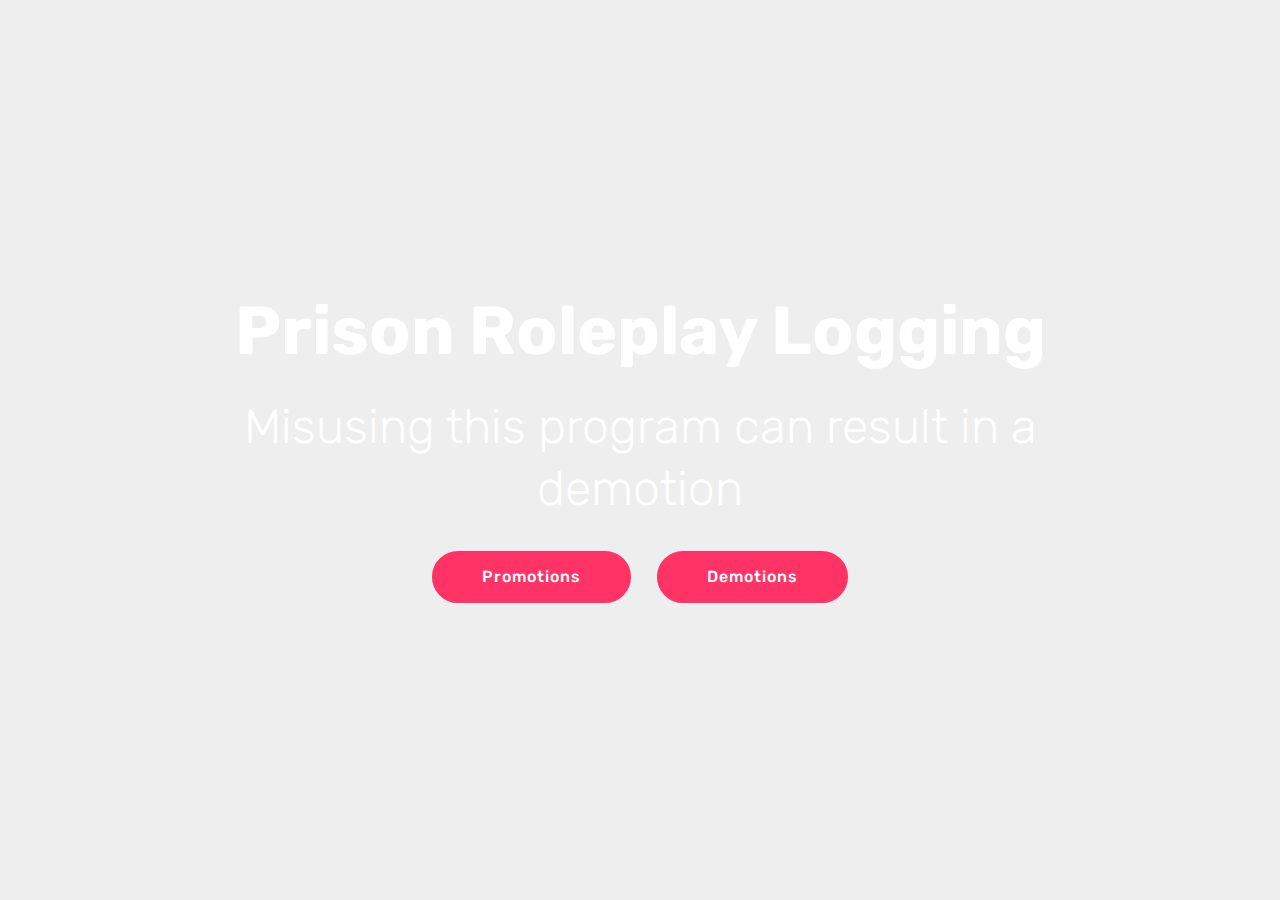
<file: index.html>
<!DOCTYPE html>
<html >
<head>
  <!-- Site made with Mobirise Website Builder v4.8.10, https://mobirise.com -->
  <meta charset="UTF-8">
  <meta http-equiv="X-UA-Compatible" content="IE=edge">
  <meta name="generator" content="Mobirise v4.8.10, mobirise.com">
  <meta name="viewport" content="width=device-width, initial-scale=1, minimum-scale=1">
  <link rel="shortcut icon" href="assets/images/nrresort2-128x128.png" type="image/x-icon">
  <meta name="description" content="">
  <title>Home</title>
  <link rel="stylesheet" href="assets/web/assets/mobirise-icons/mobirise-icons.css">
  <link rel="stylesheet" href="assets/tether/tether.min.css">
  <link rel="stylesheet" href="assets/bootstrap/css/bootstrap.min.css">
  <link rel="stylesheet" href="assets/bootstrap/css/bootstrap-grid.min.css">
  <link rel="stylesheet" href="assets/bootstrap/css/bootstrap-reboot.min.css">
  <link rel="stylesheet" href="assets/theme/css/style.css">
  <link rel="stylesheet" href="assets/mobirise/css/mbr-additional.css" type="text/css">
  
  
  
</head>
<body>
  <section class="cid-rdUK5j4fvN mbr-fullscreen" data-bg-video="https://www.youtube.com/watch?v=xAwB9lQnxAY" id="header2-2">

    

    

    <div class="container align-center">
        <div class="row justify-content-md-center">
            <div class="mbr-white col-md-10">
                <h1 class="mbr-section-title mbr-bold pb-3 mbr-fonts-style display-1">Prison Roleplay Logging</h1>
                <h3 class="mbr-section-subtitle align-center mbr-light pb-3 mbr-fonts-style display-2">Misusing this program can result in a demotion</h3>
                
                <div class="mbr-section-btn"><a class="btn btn-md btn-secondary display-4" href="Promotions.html">Promotions</a>
                    <a class="btn btn-md btn-secondary display-4" href="index.html">Demotions</a></div>
            </div>
        </div>
    </div>
    
</section>


  <section class="engine"><a href="https://mobirise.info/u">bootstrap website templates</a></section><script src="assets/web/assets/jquery/jquery.min.js"></script>
  <script src="assets/popper/popper.min.js"></script>
  <script src="assets/tether/tether.min.js"></script>
  <script src="assets/bootstrap/js/bootstrap.min.js"></script>
  <script src="assets/smoothscroll/smooth-scroll.js"></script>
  <script src="assets/ytplayer/jquery.mb.ytplayer.min.js"></script>
  <script src="assets/vimeoplayer/jquery.mb.vimeo_player.js"></script>
  <script src="assets/theme/js/script.js"></script>
  
  
</body>
</html>
</file>
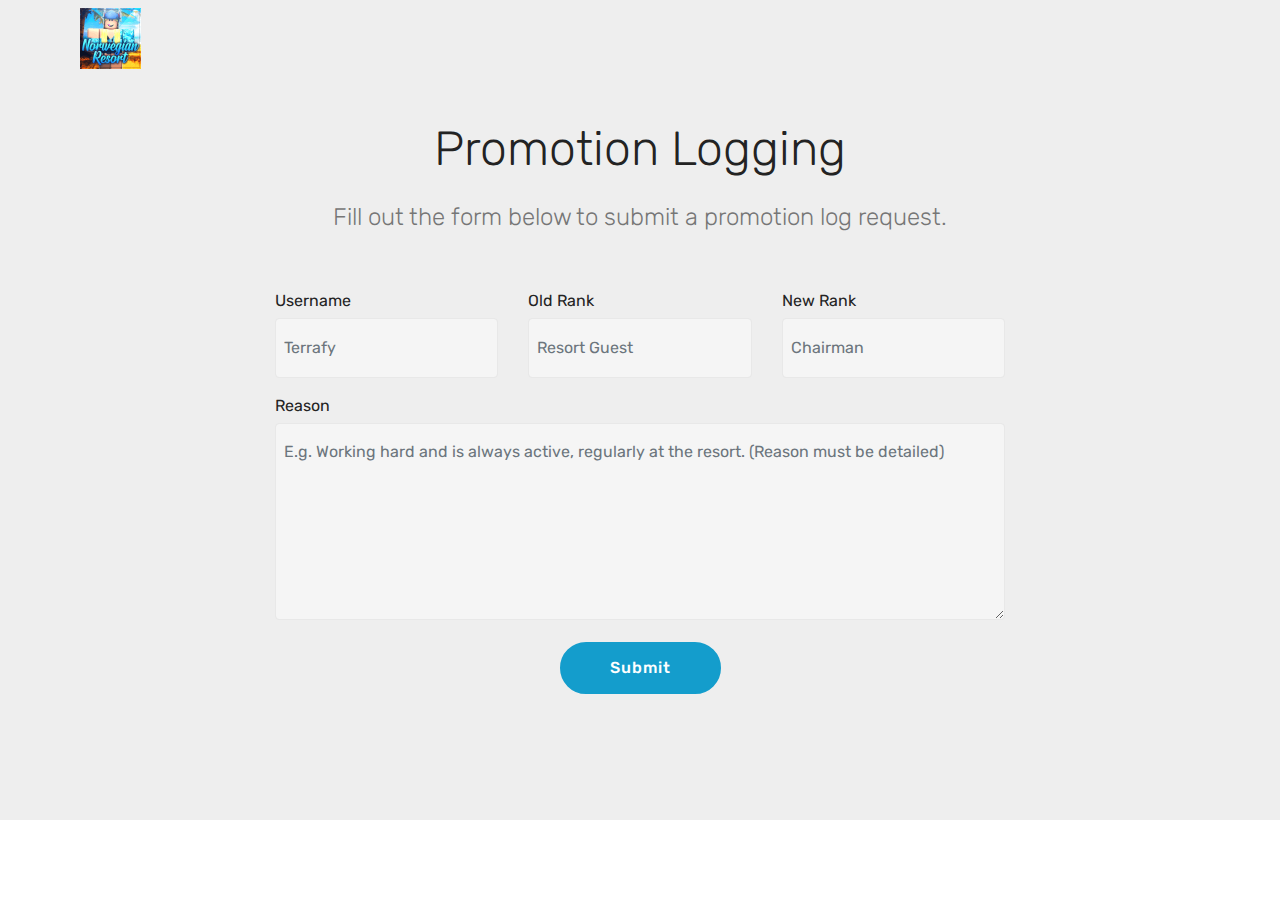
<file: PromoLogging.html>
<!DOCTYPE html>
<html >
<head>
  <!-- Site made with Mobirise Website Builder v4.8.10, https://mobirise.com -->
  <meta charset="UTF-8">
  <meta http-equiv="X-UA-Compatible" content="IE=edge">
  <meta name="generator" content="Mobirise v4.8.10, mobirise.com">
  <meta name="viewport" content="width=device-width, initial-scale=1, minimum-scale=1">
  <link rel="shortcut icon" href="assets/images/nrresort2-128x128.png" type="image/x-icon">
  <meta name="description" content="">
  <title>Logging promotion</title>
  <link rel="stylesheet" href="assets/web/assets/mobirise-icons/mobirise-icons.css">
  <link rel="stylesheet" href="assets/tether/tether.min.css">
  <link rel="stylesheet" href="assets/bootstrap/css/bootstrap.min.css">
  <link rel="stylesheet" href="assets/bootstrap/css/bootstrap-grid.min.css">
  <link rel="stylesheet" href="assets/bootstrap/css/bootstrap-reboot.min.css">
  <link rel="stylesheet" href="assets/dropdown/css/style.css">
  <link rel="stylesheet" href="assets/theme/css/style.css">
  <link rel="stylesheet" href="assets/mobirise/css/mbr-additional.css" type="text/css">
  
  
  
</head>
<body>
  <section class="menu cid-rdZBUDIY6u" once="menu" id="menu2-8">

    

    <nav class="navbar navbar-expand beta-menu navbar-dropdown align-items-center navbar-fixed-top navbar-toggleable-sm bg-color transparent">
        <button class="navbar-toggler navbar-toggler-right" type="button" data-toggle="collapse" data-target="#navbarSupportedContent" aria-controls="navbarSupportedContent" aria-expanded="false" aria-label="Toggle navigation">
            <div class="hamburger">
                <span></span>
                <span></span>
                <span></span>
                <span></span>
            </div>
        </button>
        <div class="menu-logo">
            <div class="navbar-brand">
                <span class="navbar-logo">
                    <a href="index.html">
                        <img src="assets/images/nrresort2-122x122.png" alt="Mobirise" title="" style="height: 3.8rem;">
                    </a>
                </span>
                
            </div>
        </div>
        <div class="collapse navbar-collapse" id="navbarSupportedContent">
            
            
        </div>
    </nav>
</section>

<section class="engine"><a href="https://mobirise.info/a">online site builder</a></section><section class="mbr-section form1 cid-rdZydETMYD" id="form1-5" data-bg-video="https://www.youtube.com/watch?v=xAwB9lQnxAY">

    

    
    <div class="container">
        <div class="row justify-content-center">
            <div class="title col-12 col-lg-8">
                <h2 class="mbr-section-title align-center pb-3 mbr-fonts-style display-2">
                    Promotion Logging</h2>
                <h3 class="mbr-section-subtitle align-center mbr-light pb-3 mbr-fonts-style display-5">
                    Fill out the form below to submit a promotion log request.</h3>
            </div>
        </div>
    </div>
    <div class="container">
        <div class="row justify-content-center">
            <div class="media-container-column col-lg-8" data-form-type="formoid">
                    <div data-form-alert="" hidden="">Thanks for filling out the form! You're log will be processed soon!</div>
            
                    <form class="mbr-form" action="https://mobirise.com/" method="post" data-form-title="Mobirise Form"><input type="hidden" name="email" data-form-email="true" value="ZqYpxcqt0rypGgR8Qx463vhqwg5qI8paRXWiy5EYAwsVxCPT5ti5jZNEwpuKFdzPhaJKFHfgdSE5sZDtkOogfAJuBGgNFbMgL+jYJFNa9UE0iDZDfGQwUW22ZRc24mTa">
                        <div class="row row-sm-offset">
                            <div class="col-md-4 multi-horizontal" data-for="name">
                                <div class="form-group">
                                    <label class="form-control-label mbr-fonts-style display-7" for="name-form1-5">Username</label>
                                    <input type="text" class="form-control" name="name" data-form-field="Name" required="" placeholder="Terrafy" id="name-form1-5">
                                </div>
                            </div>
                            <div class="col-md-4 multi-horizontal" data-for="email">
                                <div class="form-group">
                                    <label class="form-control-label mbr-fonts-style display-7" for="email-form1-5">Old Rank</label>
                                    <input type="email" class="form-control" name="email" data-form-field="Email" required="" placeholder="Resort Guest" id="email-form1-5">
                                </div>
                            </div>
                            <div class="col-md-4 multi-horizontal" data-for="phone">
                                <div class="form-group">
                                    <label class="form-control-label mbr-fonts-style display-7" for="phone-form1-5">New Rank</label>
                                    <input type="tel" class="form-control" name="phone" data-form-field="Phone" placeholder="Chairman" id="phone-form1-5">
                                </div>
                            </div>
                        </div>
                        <div class="form-group" data-for="message">
                            <label class="form-control-label mbr-fonts-style display-7" for="message-form1-5">Reason</label>
                            <textarea type="text" class="form-control" name="message" rows="7" data-form-field="Message" placeholder="E.g. Working hard and is always active, regularly at the resort. (Reason must be detailed)" id="message-form1-5"></textarea>
                        </div>
            
                        <span class="input-group-btn"><button href="" type="submit" class="btn btn-primary btn-form display-4">Submit</button></span>
                    </form>
            </div>
        </div>
    </div>
</section>


  <script src="assets/web/assets/jquery/jquery.min.js"></script>
  <script src="assets/popper/popper.min.js"></script>
  <script src="assets/tether/tether.min.js"></script>
  <script src="assets/bootstrap/js/bootstrap.min.js"></script>
  <script src="assets/smoothscroll/smooth-scroll.js"></script>
  <script src="assets/dropdown/js/script.min.js"></script>
  <script src="assets/touchswipe/jquery.touch-swipe.min.js"></script>
  <script src="assets/ytplayer/jquery.mb.ytplayer.min.js"></script>
  <script src="assets/vimeoplayer/jquery.mb.vimeo_player.js"></script>
  <script src="assets/theme/js/script.js"></script>
  <script src="assets/formoid/formoid.min.js"></script>
  
  
</body>
</html>
</file>
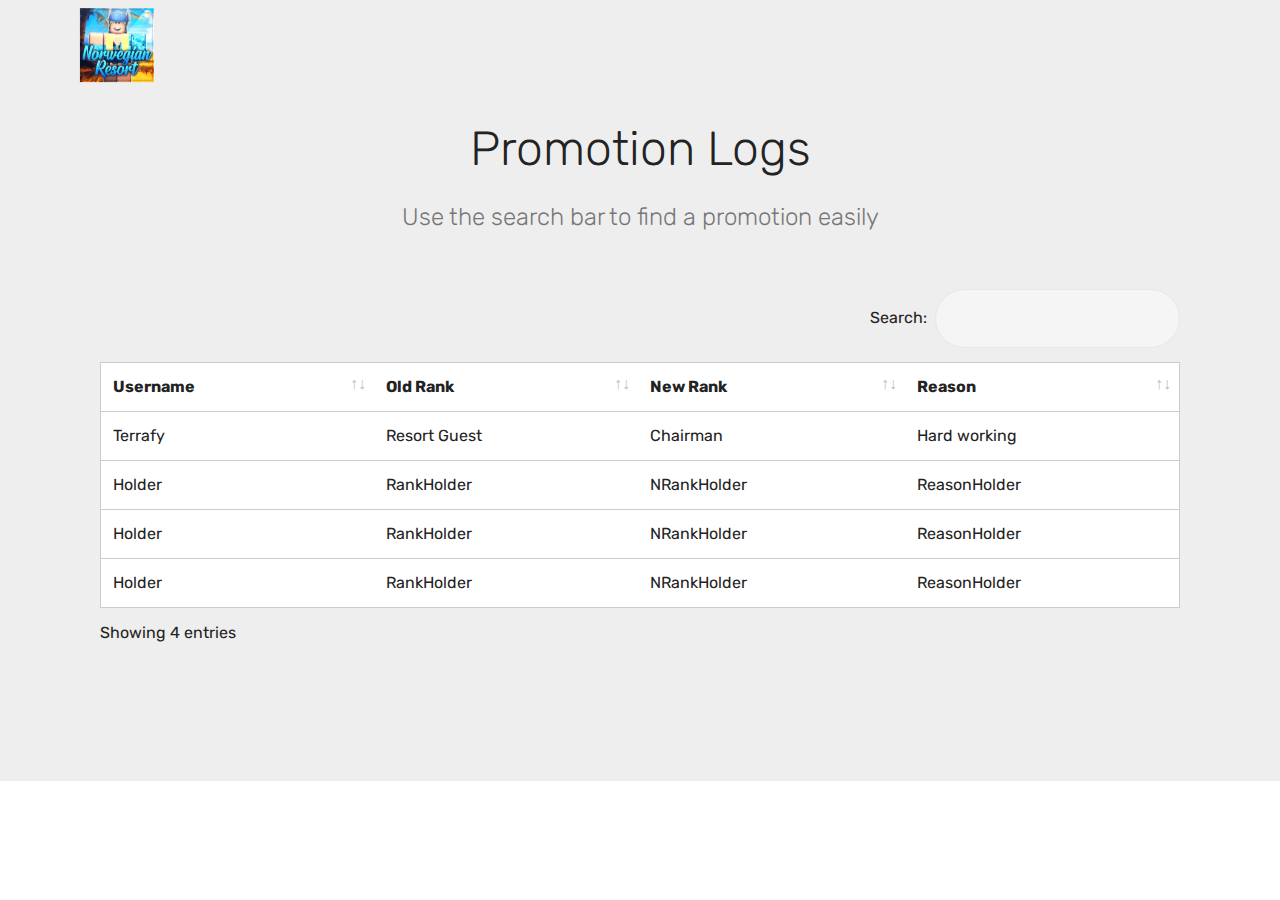
<file: PromoLogs.html>
<!DOCTYPE html>
<html >
<head>
  <!-- Site made with Mobirise Website Builder v4.8.10, https://mobirise.com -->
  <meta charset="UTF-8">
  <meta http-equiv="X-UA-Compatible" content="IE=edge">
  <meta name="generator" content="Mobirise v4.8.10, mobirise.com">
  <meta name="viewport" content="width=device-width, initial-scale=1, minimum-scale=1">
  <link rel="shortcut icon" href="assets/images/nrresort2-128x128.png" type="image/x-icon">
  <meta name="description" content="">
  <title>Promotion logs</title>
  <link rel="stylesheet" href="assets/web/assets/mobirise-icons/mobirise-icons.css">
  <link rel="stylesheet" href="assets/tether/tether.min.css">
  <link rel="stylesheet" href="assets/bootstrap/css/bootstrap.min.css">
  <link rel="stylesheet" href="assets/bootstrap/css/bootstrap-grid.min.css">
  <link rel="stylesheet" href="assets/bootstrap/css/bootstrap-reboot.min.css">
  <link rel="stylesheet" href="assets/dropdown/css/style.css">
  <link rel="stylesheet" href="assets/datatables/data-tables.bootstrap4.min.css">
  <link rel="stylesheet" href="assets/theme/css/style.css">
  <link rel="stylesheet" href="assets/mobirise/css/mbr-additional.css" type="text/css">
  
  
  
</head>
<body>
  <section class="menu cid-rdZC4xMoo4" once="menu" id="menu2-9">

    

    <nav class="navbar navbar-expand beta-menu navbar-dropdown align-items-center navbar-fixed-top navbar-toggleable-sm bg-color transparent">
        <button class="navbar-toggler navbar-toggler-right" type="button" data-toggle="collapse" data-target="#navbarSupportedContent" aria-controls="navbarSupportedContent" aria-expanded="false" aria-label="Toggle navigation">
            <div class="hamburger">
                <span></span>
                <span></span>
                <span></span>
                <span></span>
            </div>
        </button>
        <div class="menu-logo">
            <div class="navbar-brand">
                <span class="navbar-logo">
                    <a href="index.html">
                        <img src="assets/images/nrresort2-122x122.png" alt="Mobirise" title="" style="height: 4.6rem;">
                    </a>
                </span>
                
            </div>
        </div>
        <div class="collapse navbar-collapse" id="navbarSupportedContent">
            
            
        </div>
    </nav>
</section>

<section class="engine"><a href="https://mobirise.info/f">easy web maker</a></section><section class="section-table cid-rdZzvAhPZ1" id="table1-6" data-bg-video="https://www.youtube.com/embed/xAwB9lQnxAY?rel=0&amp;showinfo=0&amp;autoplay=0&amp;loop=0">

  
  
  <div class="container container-table">
      <h2 class="mbr-section-title mbr-fonts-style align-center pb-3 display-2">
          Promotion Logs</h2>
      <h3 class="mbr-section-subtitle mbr-fonts-style align-center pb-5 mbr-light display-5">
            Use the search bar to find a promotion easily</h3>
      <div class="table-wrapper">
        <div class="container">
          <div class="row search">
            <div class="col-md-6"></div>
            <div class="col-md-6">
                <div class="dataTables_filter">
                  <label class="searchInfo mbr-fonts-style display-7">Search:</label>
                  <input class="form-control input-sm" disabled="">
                </div>
            </div>
          </div>
        </div>

        <div class="container scroll">
          <table class="table isSearch" cellspacing="0">
            <thead>
              <tr class="table-heads ">
                  
                  
                  
                  
              <th class="head-item mbr-fonts-style display-7">
                      Username</th><th class="head-item mbr-fonts-style display-7">
                      Old Rank</th><th class="head-item mbr-fonts-style display-7">
                      New Rank</th><th class="head-item mbr-fonts-style display-7">
                      Reason</th></tr>
            </thead>

            <tbody>
              
              
              
              
            <tr> 
                
                
                
                
              <td class="body-item mbr-fonts-style display-7">Terrafy</td><td class="body-item mbr-fonts-style display-7">Resort Guest</td><td class="body-item mbr-fonts-style display-7">Chairman</td><td class="body-item mbr-fonts-style display-7">Hard working</td></tr><tr>
                
                
                
                
              <td class="body-item mbr-fonts-style display-7">Holder</td><td class="body-item mbr-fonts-style display-7">RankHolder</td><td class="body-item mbr-fonts-style display-7">NRankHolder</td><td class="body-item mbr-fonts-style display-7">ReasonHolder</td></tr><tr>
                
                
                
                
              <td class="body-item mbr-fonts-style display-7">Holder</td><td class="body-item mbr-fonts-style display-7">RankHolder</td><td class="body-item mbr-fonts-style display-7">NRankHolder</td><td class="body-item mbr-fonts-style display-7">ReasonHolder</td></tr><tr>
                
                
                
                
              <td class="body-item mbr-fonts-style display-7">Holder</td><td class="body-item mbr-fonts-style display-7">RankHolder</td><td class="body-item mbr-fonts-style display-7">NRankHolder</td><td class="body-item mbr-fonts-style display-7">ReasonHolder</td></tr></tbody>
          </table>
        </div>
        <div class="container table-info-container">
          <div class="row info">
            <div class="col-md-6">
              <div class="dataTables_info mbr-fonts-style display-7">
                <span class="infoBefore">Showing</span>
                <span class="inactive infoRows"></span>
                <span class="infoAfter">entries</span>
                <span class="infoFilteredBefore">(filtered from</span>
                <span class="inactive infoRows"></span>
                <span class="infoFilteredAfter"> total entries)</span>
              </div>
            </div>
            <div class="col-md-6"></div>
          </div>
        </div>
      </div>
    </div>
</section>


  <script src="assets/web/assets/jquery/jquery.min.js"></script>
  <script src="assets/popper/popper.min.js"></script>
  <script src="assets/tether/tether.min.js"></script>
  <script src="assets/bootstrap/js/bootstrap.min.js"></script>
  <script src="assets/smoothscroll/smooth-scroll.js"></script>
  <script src="assets/ytplayer/jquery.mb.ytplayer.min.js"></script>
  <script src="assets/vimeoplayer/jquery.mb.vimeo_player.js"></script>
  <script src="assets/dropdown/js/script.min.js"></script>
  <script src="assets/touchswipe/jquery.touch-swipe.min.js"></script>
  <script src="assets/datatables/jquery.data-tables.min.js"></script>
  <script src="assets/datatables/data-tables.bootstrap4.min.js"></script>
  <script src="assets/theme/js/script.js"></script>
  
  
</body>
</html>
</file>
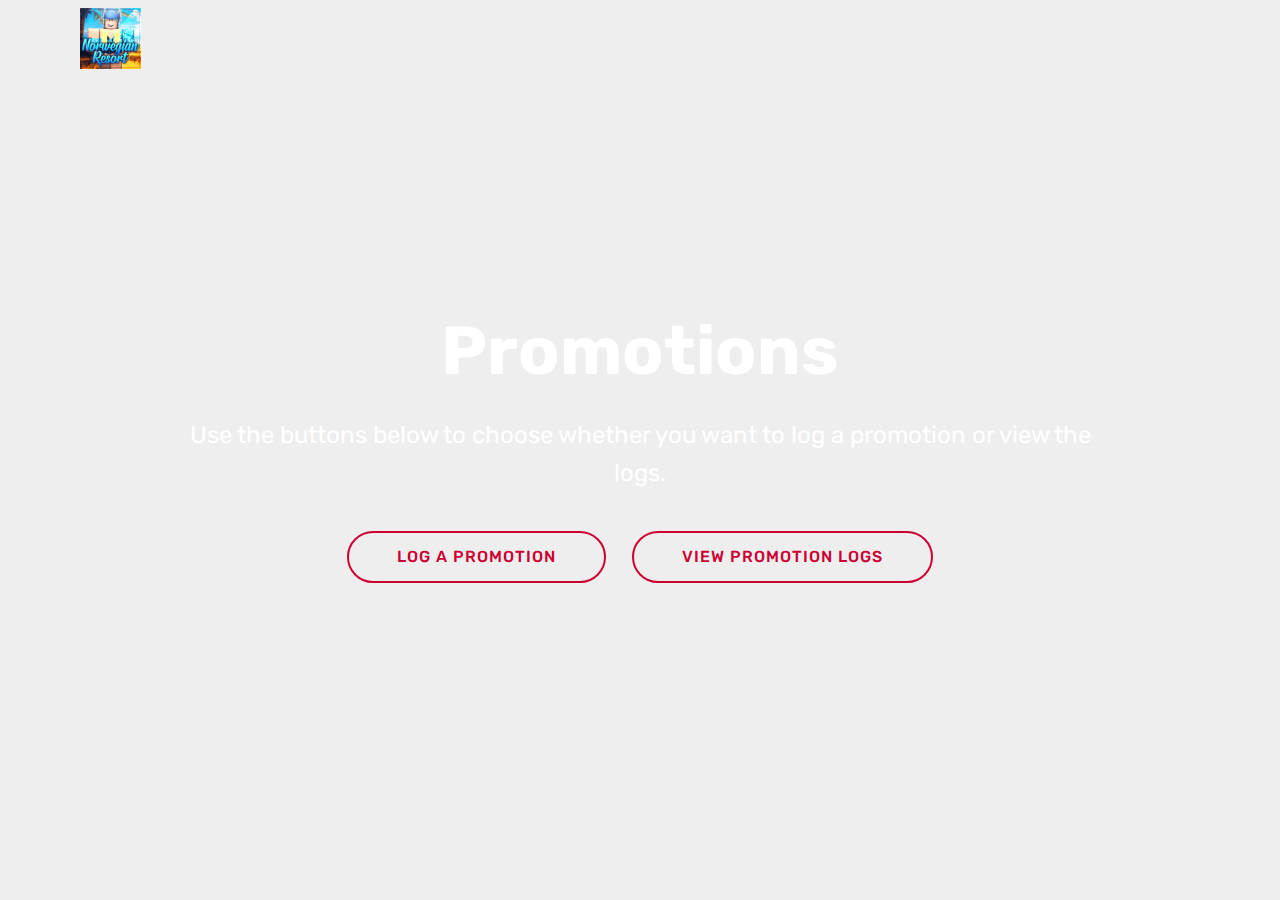
<file: Promotions.html>
<!DOCTYPE html>
<html >
<head>
  <!-- Site made with Mobirise Website Builder v4.8.10, https://mobirise.com -->
  <meta charset="UTF-8">
  <meta http-equiv="X-UA-Compatible" content="IE=edge">
  <meta name="generator" content="Mobirise v4.8.10, mobirise.com">
  <meta name="viewport" content="width=device-width, initial-scale=1, minimum-scale=1">
  <link rel="shortcut icon" href="assets/images/nrresort2-128x128.png" type="image/x-icon">
  <meta name="description" content="">
  <title>Promotions</title>
  <link rel="stylesheet" href="assets/web/assets/mobirise-icons/mobirise-icons.css">
  <link rel="stylesheet" href="assets/tether/tether.min.css">
  <link rel="stylesheet" href="assets/bootstrap/css/bootstrap.min.css">
  <link rel="stylesheet" href="assets/bootstrap/css/bootstrap-grid.min.css">
  <link rel="stylesheet" href="assets/bootstrap/css/bootstrap-reboot.min.css">
  <link rel="stylesheet" href="assets/dropdown/css/style.css">
  <link rel="stylesheet" href="assets/theme/css/style.css">
  <link rel="stylesheet" href="assets/mobirise/css/mbr-additional.css" type="text/css">
  
  
  
</head>
<body>
  <section class="menu cid-rdZBwY3lGI" once="menu" id="menu2-7">

    

    <nav class="navbar navbar-expand beta-menu navbar-dropdown align-items-center navbar-fixed-top navbar-toggleable-sm bg-color transparent">
        <button class="navbar-toggler navbar-toggler-right" type="button" data-toggle="collapse" data-target="#navbarSupportedContent" aria-controls="navbarSupportedContent" aria-expanded="false" aria-label="Toggle navigation">
            <div class="hamburger">
                <span></span>
                <span></span>
                <span></span>
                <span></span>
            </div>
        </button>
        <div class="menu-logo">
            <div class="navbar-brand">
                <span class="navbar-logo">
                    <a href="index.html">
                        <img src="assets/images/nrresort2-122x122.png" alt="Mobirise" title="" style="height: 3.8rem;">
                    </a>
                </span>
                
            </div>
        </div>
        <div class="collapse navbar-collapse" id="navbarSupportedContent">
            
            
        </div>
    </nav>
</section>

<section class="engine"><a href="https://mobirise.info/k">how to develop own website</a></section><section class="cid-rdZx1W6VUj mbr-fullscreen" data-bg-video="https://www.youtube.com/watch?v=xAwB9lQnxAY" id="header2-4">

    

    

    <div class="container align-center">
        <div class="row justify-content-md-center">
            <div class="mbr-white col-md-10">
                <h1 class="mbr-section-title mbr-bold pb-3 mbr-fonts-style display-1">
                    Promotions</h1>
                
                <p class="mbr-text pb-3 mbr-fonts-style display-5">Use the buttons below to choose whether you want to log a promotion or view the logs.</p>
                <div class="mbr-section-btn"><a class="btn btn-md btn-secondary-outline display-4" href="PromoLogging.html">LOG A PROMOTION</a>
                    <a class="btn btn-md btn-secondary-outline display-4" href="PromoLogs.html">VIEW PROMOTION LOGS</a></div>
            </div>
        </div>
    </div>
    
</section>


  <script src="assets/web/assets/jquery/jquery.min.js"></script>
  <script src="assets/popper/popper.min.js"></script>
  <script src="assets/tether/tether.min.js"></script>
  <script src="assets/bootstrap/js/bootstrap.min.js"></script>
  <script src="assets/ytplayer/jquery.mb.ytplayer.min.js"></script>
  <script src="assets/vimeoplayer/jquery.mb.vimeo_player.js"></script>
  <script src="assets/dropdown/js/script.min.js"></script>
  <script src="assets/touchswipe/jquery.touch-swipe.min.js"></script>
  <script src="assets/smoothscroll/smooth-scroll.js"></script>
  <script src="assets/theme/js/script.js"></script>
  
  
</body>
</html>
</file>
<file: assets/web/assets/mobirise-icons/mobirise-icons.css>
@font-face {
  font-family: 'MobiriseIcons';
  src:  url('mobirise-icons.eot?spat4u');
  src:  url('mobirise-icons.eot?spat4u#iefix') format('embedded-opentype'),
    url('mobirise-icons.ttf?spat4u') format('truetype'),
    url('mobirise-icons.woff?spat4u') format('woff'),
    url('mobirise-icons.svg?spat4u#MobiriseIcons') format('svg');
  font-weight: normal;
  font-style: normal;
}

[class^="mbri-"], [class*=" mbri-"] {
  /* use !important to prevent issues with browser extensions that change fonts */
  font-family: MobiriseIcons !important;
  speak: none;
  font-style: normal;
  font-weight: normal;
  font-variant: normal;
  text-transform: none;
  line-height: 1;

  /* Better Font Rendering =========== */
  -webkit-font-smoothing: antialiased;
  -moz-osx-font-smoothing: grayscale;
}

.mbri-add-submenu:before {
  content: "\e900";
}
.mbri-alert:before {
  content: "\e901";
}
.mbri-align-center:before {
  content: "\e902";
}
.mbri-align-justify:before {
  content: "\e903";
}
.mbri-align-left:before {
  content: "\e904";
}
.mbri-align-right:before {
  content: "\e905";
}
.mbri-android:before {
  content: "\e906";
}
.mbri-apple:before {
  content: "\e907";
}
.mbri-arrow-down:before {
  content: "\e908";
}
.mbri-arrow-next:before {
  content: "\e909";
}
.mbri-arrow-prev:before {
  content: "\e90a";
}
.mbri-arrow-up:before {
  content: "\e90b";
}
.mbri-bold:before {
  content: "\e90c";
}
.mbri-bookmark:before {
  content: "\e90d";
}
.mbri-bootstrap:before {
  content: "\e90e";
}
.mbri-briefcase:before {
  content: "\e90f";
}
.mbri-browse:before {
  content: "\e910";
}
.mbri-bulleted-list:before {
  content: "\e911";
}
.mbri-calendar:before {
  content: "\e912";
}
.mbri-camera:before {
  content: "\e913";
}
.mbri-cart-add:before {
  content: "\e914";
}
.mbri-cart-full:before {
  content: "\e915";
}
.mbri-cash:before {
  content: "\e916";
}
.mbri-change-style:before {
  content: "\e917";
}
.mbri-chat:before {
  content: "\e918";
}
.mbri-clock:before {
  content: "\e919";
}
.mbri-close:before {
  content: "\e91a";
}
.mbri-cloud:before {
  content: "\e91b";
}
.mbri-code:before {
  content: "\e91c";
}
.mbri-contact-form:before {
  content: "\e91d";
}
.mbri-credit-card:before {
  content: "\e91e";
}
.mbri-cursor-click:before {
  content: "\e91f";
}
.mbri-cust-feedback:before {
  content: "\e920";
}
.mbri-database:before {
  content: "\e921";
}
.mbri-delivery:before {
  content: "\e922";
}
.mbri-desktop:before {
  content: "\e923";
}
.mbri-devices:before {
  content: "\e924";
}
.mbri-down:before {
  content: "\e925";
}
.mbri-download:before {
  content: "\e989";
}
.mbri-drag-n-drop:before {
  content: "\e927";
}
.mbri-drag-n-drop2:before {
  content: "\e928";
}
.mbri-edit:before {
  content: "\e929";
}
.mbri-edit2:before {
  content: "\e92a";
}
.mbri-error:before {
  content: "\e92b";
}
.mbri-extension:before {
  content: "\e92c";
}
.mbri-features:before {
  content: "\e92d";
}
.mbri-file:before {
  content: "\e92e";
}
.mbri-flag:before {
  content: "\e92f";
}
.mbri-folder:before {
  content: "\e930";
}
.mbri-gift:before {
  content: "\e931";
}
.mbri-github:before {
  content: "\e932";
}
.mbri-globe:before {
  content: "\e933";
}
.mbri-globe-2:before {
  content: "\e934";
}
.mbri-growing-chart:before {
  content: "\e935";
}
.mbri-hearth:before {
  content: "\e936";
}
.mbri-help:before {
  content: "\e937";
}
.mbri-home:before {
  content: "\e938";
}
.mbri-hot-cup:before {
  content: "\e939";
}
.mbri-idea:before {
  content: "\e93a";
}
.mbri-image-gallery:before {
  content: "\e93b";
}
.mbri-image-slider:before {
  content: "\e93c";
}
.mbri-info:before {
  content: "\e93d";
}
.mbri-italic:before {
  content: "\e93e";
}
.mbri-key:before {
  content: "\e93f";
}
.mbri-laptop:before {
  content: "\e940";
}
.mbri-layers:before {
  content: "\e941";
}
.mbri-left-right:before {
  content: "\e942";
}
.mbri-left:before {
  content: "\e943";
}
.mbri-letter:before {
  content: "\e944";
}
.mbri-like:before {
  content: "\e945";
}
.mbri-link:before {
  content: "\e946";
}
.mbri-lock:before {
  content: "\e947";
}
.mbri-login:before {
  content: "\e948";
}
.mbri-logout:before {
  content: "\e949";
}
.mbri-magic-stick:before {
  content: "\e94a";
}
.mbri-map-pin:before {
  content: "\e94b";
}
.mbri-menu:before {
  content: "\e94c";
}
.mbri-mobile:before {
  content: "\e94d";
}
.mbri-mobile2:before {
  content: "\e94e";
}
.mbri-mobirise:before {
  content: "\e94f";
}
.mbri-more-horizontal:before {
  content: "\e950";
}
.mbri-more-vertical:before {
  content: "\e951";
}
.mbri-music:before {
  content: "\e952";
}
.mbri-new-file:before {
  content: "\e953";
}
.mbri-numbered-list:before {
  content: "\e954";
}
.mbri-opened-folder:before {
  content: "\e955";
}
.mbri-pages:before {
  content: "\e956";
}
.mbri-paper-plane:before {
  content: "\e957";
}
.mbri-paperclip:before {
  content: "\e958";
}
.mbri-photo:before {
  content: "\e959";
}
.mbri-photos:before {
  content: "\e95a";
}
.mbri-pin:before {
  content: "\e95b";
}
.mbri-play:before {
  content: "\e95c";
}
.mbri-plus:before {
  content: "\e95d";
}
.mbri-preview:before {
  content: "\e95e";
}
.mbri-print:before {
  content: "\e95f";
}
.mbri-protect:before {
  content: "\e960";
}
.mbri-question:before {
  content: "\e961";
}
.mbri-quote-left:before {
  content: "\e962";
}
.mbri-quote-right:before {
  content: "\e963";
}
.mbri-refresh:before {
  content: "\e964";
}
.mbri-responsive:before {
  content: "\e965";
}
.mbri-right:before {
  content: "\e966";
}
.mbri-rocket:before {
  content: "\e967";
}
.mbri-sad-face:before {
  content: "\e968";
}
.mbri-sale:before {
  content: "\e969";
}
.mbri-save:before {
  content: "\e96a";
}
.mbri-search:before {
  content: "\e96b";
}
.mbri-setting:before {
  content: "\e96c";
}
.mbri-setting2:before {
  content: "\e96d";
}
.mbri-setting3:before {
  content: "\e96e";
}
.mbri-share:before {
  content: "\e96f";
}
.mbri-shopping-bag:before {
  content: "\e970";
}
.mbri-shopping-basket:before {
  content: "\e971";
}
.mbri-shopping-cart:before {
  content: "\e972";
}
.mbri-sites:before {
  content: "\e973";
}
.mbri-smile-face:before {
  content: "\e974";
}
.mbri-speed:before {
  content: "\e975";
}
.mbri-star:before {
  content: "\e976";
}
.mbri-success:before {
  content: "\e977";
}
.mbri-sun:before {
  content: "\e978";
}
.mbri-sun2:before {
  content: "\e979";
}
.mbri-tablet:before {
  content: "\e97a";
}
.mbri-tablet-vertical:before {
  content: "\e97b";
}
.mbri-target:before {
  content: "\e97c";
}
.mbri-timer:before {
  content: "\e97d";
}
.mbri-to-ftp:before {
  content: "\e97e";
}
.mbri-to-local-drive:before {
  content: "\e97f";
}
.mbri-touch-swipe:before {
  content: "\e980";
}
.mbri-touch:before {
  content: "\e981";
}
.mbri-trash:before {
  content: "\e982";
}
.mbri-underline:before {
  content: "\e983";
}
.mbri-unlink:before {
  content: "\e984";
}
.mbri-unlock:before {
  content: "\e985";
}
.mbri-up-down:before {
  content: "\e986";
}
.mbri-up:before {
  content: "\e987";
}
.mbri-update:before {
  content: "\e988";
}
.mbri-upload:before {
 content: "\e926"; 
}
.mbri-user:before {
  content: "\e98a";
}
.mbri-user2:before {
  content: "\e98b";
}
.mbri-users:before {
  content: "\e98c";
}
.mbri-video:before {
  content: "\e98d";
}
.mbri-video-play:before {
  content: "\e98e";
}
.mbri-watch:before {
  content: "\e98f";
}
.mbri-website-theme:before {
  content: "\e990";
}
.mbri-wifi:before {
  content: "\e991";
}
.mbri-windows:before {
  content: "\e992";
}
.mbri-zoom-out:before {
  content: "\e993";
}
.mbri-redo:before {
  content: "\e994";
}
.mbri-undo:before {
  content: "\e995";
}
</file>
<file: assets/theme/css/style.css>
/*!
 * Mobirise v4 theme (https://mobirise.com/)
 * Copyright 2017 Mobirise
 */
section {
  background-color: #eeeeee; }

section,
.container,
.container-fluid {
  position: relative;
  word-wrap: break-word; }

a.mbr-iconfont:hover {
  text-decoration: none; }

.article .lead p, .article .lead ul, .article .lead ol, .article .lead pre, .article .lead blockquote {
  margin-bottom: 0; }

a {
  font-style: normal;
  font-weight: 400;
  cursor: pointer; }
  a, a:hover {
    text-decoration: none; }

figure {
  margin-bottom: 0; }

body {
  color: #232323; }

h1, h2, h3, h4, h5, h6,
.h1, .h2, .h3, .h4, .h5, .h6,
.display-1, .display-2, .display-3, .display-4 {
  line-height: 1;
  word-break: break-word;
  word-wrap: break-word; }

b, strong {
  font-weight: bold; }

blockquote {
  padding: 10px 0 10px 20px;
  position: relative;
  border-left: 2px solid;
  border-color: #ff3366; }

input:-webkit-autofill, input:-webkit-autofill:hover, input:-webkit-autofill:focus, input:-webkit-autofill:active {
  transition-delay: 9999s;
  transition-property: background-color, color; }

textarea[type="hidden"] {
  display: none; }

body {
  position: relative; }

section {
  background-position: 50% 50%;
  background-repeat: no-repeat;
  background-size: cover; }
  section .mbr-background-video,
  section .mbr-background-video-preview {
    position: absolute;
    bottom: 0;
    left: 0;
    right: 0;
    top: 0; }

.hidden {
  visibility: hidden; }

.mbr-z-index20 {
  z-index: 20; }

/*! Base colors */
.mbr-white {
  color: #ffffff; }

.mbr-black {
  color: #000000; }

.mbr-bg-white {
  background-color: #ffffff; }

.mbr-bg-black {
  background-color: #000000; }

/*! Text-aligns */
.align-left {
  text-align: left; }

.align-center {
  text-align: center; }

.align-right {
  text-align: right; }

@media (max-width: 767px) {
  .align-left, .align-center, .align-right, .mbr-section-btn, .mbr-section-title {
    text-align: center; } }
/*! Font-weight  */
.mbr-light {
  font-weight: 300; }

.mbr-regular {
  font-weight: 400; }

.mbr-semibold {
  font-weight: 500; }

.mbr-bold {
  font-weight: 700; }

/*! Media  */
.media-size-item {
  -webkit-flex: 1 1 auto;
  -moz-flex: 1 1 auto;
  -ms-flex: 1 1 auto;
  -o-flex: 1 1 auto;
  flex: 1 1 auto; }

.media-content {
  -webkit-flex-basis: 100%;
  flex-basis: 100%; }

.media-container-row {
  display: -ms-flexbox;
  display: -webkit-flex;
  display: flex;
  -webkit-flex-direction: row;
  -ms-flex-direction: row;
  flex-direction: row;
  -webkit-flex-wrap: wrap;
  -ms-flex-wrap: wrap;
  flex-wrap: wrap;
  -webkit-justify-content: center;
  -ms-flex-pack: center;
  justify-content: center;
  -webkit-align-content: center;
  -ms-flex-line-pack: center;
  align-content: center;
  -webkit-align-items: start;
  -ms-flex-align: start;
  align-items: start; }
  .media-container-row .media-size-item {
    width: 400px; }

.media-container-column {
  display: -ms-flexbox;
  display: -webkit-flex;
  display: flex;
  -webkit-flex-direction: column;
  -ms-flex-direction: column;
  flex-direction: column;
  -webkit-flex-wrap: wrap;
  -ms-flex-wrap: wrap;
  flex-wrap: wrap;
  -webkit-justify-content: center;
  -ms-flex-pack: center;
  justify-content: center;
  -webkit-align-content: center;
  -ms-flex-line-pack: center;
  align-content: center;
  -webkit-align-items: stretch;
  -ms-flex-align: stretch;
  align-items: stretch; }
  .media-container-column > * {
    width: 100%; }

@media (min-width: 992px) {
  .media-container-row {
    -webkit-flex-wrap: nowrap;
    -ms-flex-wrap: nowrap;
    flex-wrap: nowrap; } }
figure {
  overflow: hidden; }

figure[mbr-media-size] {
  transition: width 0.1s; }

.mbr-figure img, .mbr-figure iframe {
  display: block;
  width: 100%; }

.card {
  background-color: transparent;
  border: none; }

.card-img {
  text-align: center;
  flex-shrink: 0;
  -webkit-flex-shrink: 0; }

.media {
  max-width: 100%;
  margin: 0 auto; }

.mbr-figure {
  -ms-flex-item-align: center;
  -ms-grid-row-align: center;
  -webkit-align-self: center;
  align-self: center; }

.media-container > div {
  max-width: 100%; }

.mbr-figure img, .card-img img {
  width: 100%; }

@media (max-width: 991px) {
  .media-size-item {
    width: auto !important; }

  .media {
    width: auto; }

  .mbr-figure {
    width: 100% !important; } }
/*! Buttons */
.mbr-section-btn {
  margin-left: -.25rem;
  margin-right: -.25rem;
  font-size: 0; }

nav .mbr-section-btn {
  margin-left: 0rem;
  margin-right: 0rem; }

/*! Btn icon margin */
.btn .mbr-iconfont, .btn.btn-sm .mbr-iconfont {
  cursor: pointer;
  margin-right: 0.5rem; }

.btn.btn-md .mbr-iconfont, .btn.btn-md .mbr-iconfont {
  margin-right: 0.8rem; }

.mbr-regular {
  font-weight: 400; }

.mbr-semibold {
  font-weight: 500; }

.mbr-bold {
  font-weight: 700; }

[type="submit"] {
  -webkit-appearance: none; }

/*! Full-screen */
.mbr-fullscreen .mbr-overlay {
  min-height: 100vh; }

.mbr-fullscreen {
  display: flex;
  display: -webkit-flex;
  display: -moz-flex;
  display: -ms-flex;
  display: -o-flex;
  align-items: center;
  -webkit-align-items: center;
  min-height: 100vh;
  padding-top: 3rem;
  padding-bottom: 3rem; }

/*! Map */
.map {
  height: 25rem;
  position: relative; }
  .map iframe {
    width: 100%;
    height: 100%; }

/* Form */
.form-asterisk {
  font-family: initial;
  position: absolute;
  top: -2px;
  font-weight: normal; }

/*! Scroll to top arrow */
.mbr-arrow-up {
  bottom: 25px;
  right: 90px;
  position: fixed;
  text-align: right;
  z-index: 5000;
  color: #ffffff;
  font-size: 32px;
  transform: rotate(180deg);
  -webkit-transform: rotate(180deg); }

.mbr-arrow-up a {
  background: rgba(0, 0, 0, 0.2);
  border-radius: 3px;
  color: #fff;
  display: inline-block;
  height: 60px;
  width: 60px;
  outline-style: none !important;
  position: relative;
  text-decoration: none;
  transition: all .3s ease-in-out;
  cursor: pointer;
  text-align: center; }
  .mbr-arrow-up a:hover {
    background-color: rgba(0, 0, 0, 0.4); }
  .mbr-arrow-up a i {
    line-height: 60px; }

.mbr-arrow-up-icon {
  display: block;
  color: #fff; }

.mbr-arrow-up-icon::before {
  content: "\203a";
  display: inline-block;
  font-family: serif;
  font-size: 32px;
  line-height: 1;
  font-style: normal;
  position: relative;
  top: 6px;
  left: -4px;
  -webkit-transform: rotate(-90deg);
  transform: rotate(-90deg); }

/*! Arrow Down */
.mbr-arrow {
  position: absolute;
  bottom: 45px;
  left: 50%;
  width: 60px;
  height: 60px;
  cursor: pointer;
  background-color: rgba(80, 80, 80, 0.5);
  border-radius: 50%;
  -webkit-transform: translateX(-50%);
  transform: translateX(-50%); }
  .mbr-arrow > a {
    display: inline-block;
    text-decoration: none;
    outline-style: none;
    -webkit-animation: arrowdown 1.7s ease-in-out infinite;
    animation: arrowdown 1.7s ease-in-out infinite; }
    .mbr-arrow > a > i {
      position: absolute;
      top: -2px;
      left: 15px;
      font-size: 2rem; }

@keyframes arrowdown {
  0% {
    transform: translateY(0px);
    -webkit-transform: translateY(0px); }
  50% {
    transform: translateY(-5px);
    -webkit-transform: translateY(-5px); }
  100% {
    transform: translateY(0px);
    -webkit-transform: translateY(0px); } }
@-webkit-keyframes arrowdown {
  0% {
    transform: translateY(0px);
    -webkit-transform: translateY(0px); }
  50% {
    transform: translateY(-5px);
    -webkit-transform: translateY(-5px); }
  100% {
    transform: translateY(0px);
    -webkit-transform: translateY(0px); } }
@media (max-width: 500px) {
  .mbr-arrow-up {
    left: 50%;
    right: auto;
    transform: translateX(-50%) rotate(180deg);
    -webkit-transform: translateX(-50%) rotate(180deg); } }
/*Gradients animation*/
@keyframes gradient-animation {
  from {
    background-position: 0% 100%;
    animation-timing-function: ease-in-out; }
  to {
    background-position: 100% 0%;
    animation-timing-function: ease-in-out; } }
@-webkit-keyframes gradient-animation {
  from {
    background-position: 0% 100%;
    animation-timing-function: ease-in-out; }
  to {
    background-position: 100% 0%;
    animation-timing-function: ease-in-out; } }
.bg-gradient {
  background-size: 200% 200%;
  animation: gradient-animation 5s infinite alternate;
  -webkit-animation: gradient-animation 5s infinite alternate; }

.menu .navbar-brand {
  display: -webkit-flex; }
  .menu .navbar-brand span {
    display: flex;
    display: -webkit-flex; }
  .menu .navbar-brand .navbar-caption-wrap {
    display: -webkit-flex; }
  .menu .navbar-brand .navbar-logo img {
    display: -webkit-flex; }
@media (min-width: 768px) and (max-width: 991px) {
  .menu .navbar-toggleable-sm .navbar-nav {
    display: -webkit-box;
    display: -webkit-flex;
    display: -ms-flexbox; } }
@media (min-width: 992px) {
  .menu .navbar-nav.nav-dropdown {
    display: -webkit-flex; }
  .menu .navbar-toggleable-sm .navbar-collapse {
    display: -webkit-flex !important; } }
@media (max-width: 767px) {
  .menu .navbar-collapse {
    overflow-y: auto;
    max-height: 80vh; }
  .menu .dropdown-menu {
    max-height: 60vh;
    overflow-y: auto; } }

.navbar {
  display: -webkit-flex;
  -webkit-flex-wrap: wrap;
  -webkit-align-items: center;
  -webkit-justify-content: space-between; }

.navbar-collapse {
  -webkit-flex-basis: 100%;
  -webkit-flex-grow: 1;
  -webkit-align-items: center; }

.nav-dropdown .link {
  padding: .667em 1.667em !important;
  margin: 0 !important; }

.nav {
  display: -webkit-flex;
  -webkit-flex-wrap: wrap; }

.row {
  display: -webkit-flex;
  -webkit-flex-wrap: wrap; }

.justify-content-center {
  -webkit-justify-content: center; }

.form-inline {
  display: -webkit-flex;
  -webkit-flex-flow: row wrap;
  -webkit-align-items: center; }

.card-wrapper {
  -webkit-flex: 1; }

.carousel-control {
  z-index: 10;
  display: -webkit-flex;
  -webkit-align-items: center;
  -webkit-justify-content: center; }

.carousel-controls {
  display: -webkit-flex; }

.media {
  display: -webkit-flex; }

/*# sourceMappingURL=style.css.map */
.engine {
	position: absolute;
	text-indent: -2400px;
	text-align: center;
	padding: 0;
	top: 0;
	left: -2400px;
}
</file>
<file: assets/mobirise/css/mbr-additional.css>
@import url(https://fonts.googleapis.com/css?family=Rubik:300,300i,400,400i,500,500i,700,700i,900,900i);





body {
  font-style: normal;
  line-height: 1.5;
}
.mbr-section-title {
  font-style: normal;
  line-height: 1.2;
}
.mbr-section-subtitle {
  line-height: 1.3;
}
.mbr-text {
  font-style: normal;
  line-height: 1.6;
}
.display-1 {
  font-family: 'Rubik', sans-serif;
  font-size: 4.25rem;
}
.display-1 > .mbr-iconfont {
  font-size: 6.8rem;
}
.display-2 {
  font-family: 'Rubik', sans-serif;
  font-size: 3rem;
}
.display-2 > .mbr-iconfont {
  font-size: 4.8rem;
}
.display-4 {
  font-family: 'Rubik', sans-serif;
  font-size: 1rem;
}
.display-4 > .mbr-iconfont {
  font-size: 1.6rem;
}
.display-5 {
  font-family: 'Rubik', sans-serif;
  font-size: 1.5rem;
}
.display-5 > .mbr-iconfont {
  font-size: 2.4rem;
}
.display-7 {
  font-family: 'Rubik', sans-serif;
  font-size: 1rem;
}
.display-7 > .mbr-iconfont {
  font-size: 1.6rem;
}
/* ---- Fluid typography for mobile devices ---- */
/* 1.4 - font scale ratio ( bootstrap == 1.42857 ) */
/* 100vw - current viewport width */
/* (48 - 20)  48 == 48rem == 768px, 20 == 20rem == 320px(minimal supported viewport) */
/* 0.65 - min scale variable, may vary */
@media (max-width: 768px) {
  .display-1 {
    font-size: 3.4rem;
    font-size: calc( 2.1374999999999997rem + (4.25 - 2.1374999999999997) * ((100vw - 20rem) / (48 - 20)));
    line-height: calc( 1.4 * (2.1374999999999997rem + (4.25 - 2.1374999999999997) * ((100vw - 20rem) / (48 - 20))));
  }
  .display-2 {
    font-size: 2.4rem;
    font-size: calc( 1.7rem + (3 - 1.7) * ((100vw - 20rem) / (48 - 20)));
    line-height: calc( 1.4 * (1.7rem + (3 - 1.7) * ((100vw - 20rem) / (48 - 20))));
  }
  .display-4 {
    font-size: 0.8rem;
    font-size: calc( 1rem + (1 - 1) * ((100vw - 20rem) / (48 - 20)));
    line-height: calc( 1.4 * (1rem + (1 - 1) * ((100vw - 20rem) / (48 - 20))));
  }
  .display-5 {
    font-size: 1.2rem;
    font-size: calc( 1.175rem + (1.5 - 1.175) * ((100vw - 20rem) / (48 - 20)));
    line-height: calc( 1.4 * (1.175rem + (1.5 - 1.175) * ((100vw - 20rem) / (48 - 20))));
  }
}
/* Buttons */
.btn {
  font-weight: 500;
  border-width: 2px;
  font-style: normal;
  letter-spacing: 1px;
  margin: .4rem .8rem;
  white-space: normal;
  -webkit-transition: all 0.3s ease-in-out;
  -moz-transition: all 0.3s ease-in-out;
  transition: all 0.3s ease-in-out;
  display: inline-flex;
  align-items: center;
  justify-content: center;
  word-break: break-word;
  -webkit-align-items: center;
  -webkit-justify-content: center;
  display: -webkit-inline-flex;
  padding: 1rem 3rem;
  border-radius: 3px;
}
.btn-sm {
  font-weight: 500;
  letter-spacing: 1px;
  -webkit-transition: all 0.3s ease-in-out;
  -moz-transition: all 0.3s ease-in-out;
  transition: all 0.3s ease-in-out;
  padding: 0.6rem 1.5rem;
  border-radius: 3px;
}
.btn-md {
  font-weight: 500;
  letter-spacing: 1px;
  margin: .4rem .8rem !important;
  -webkit-transition: all 0.3s ease-in-out;
  -moz-transition: all 0.3s ease-in-out;
  transition: all 0.3s ease-in-out;
  padding: 1rem 3rem;
  border-radius: 3px;
}
.btn-lg {
  font-weight: 500;
  letter-spacing: 1px;
  margin: .4rem .8rem !important;
  -webkit-transition: all 0.3s ease-in-out;
  -moz-transition: all 0.3s ease-in-out;
  transition: all 0.3s ease-in-out;
  padding: 1.2rem 3.2rem;
  border-radius: 3px;
}
.bg-primary {
  background-color: #149dcc !important;
}
.bg-success {
  background-color: #f7ed4a !important;
}
.bg-info {
  background-color: #82786e !important;
}
.bg-warning {
  background-color: #879a9f !important;
}
.bg-danger {
  background-color: #b1a374 !important;
}
.btn-primary,
.btn-primary:active {
  background-color: #149dcc !important;
  border-color: #149dcc !important;
  color: #ffffff !important;
}
.btn-primary:hover,
.btn-primary:focus,
.btn-primary.focus,
.btn-primary.active {
  color: #ffffff !important;
  background-color: #0d6786 !important;
  border-color: #0d6786 !important;
}
.btn-primary.disabled,
.btn-primary:disabled {
  color: #ffffff !important;
  background-color: #0d6786 !important;
  border-color: #0d6786 !important;
}
.btn-secondary,
.btn-secondary:active {
  background-color: #ff3366 !important;
  border-color: #ff3366 !important;
  color: #ffffff !important;
}
.btn-secondary:hover,
.btn-secondary:focus,
.btn-secondary.focus,
.btn-secondary.active {
  color: #ffffff !important;
  background-color: #e50039 !important;
  border-color: #e50039 !important;
}
.btn-secondary.disabled,
.btn-secondary:disabled {
  color: #ffffff !important;
  background-color: #e50039 !important;
  border-color: #e50039 !important;
}
.btn-info,
.btn-info:active {
  background-color: #82786e !important;
  border-color: #82786e !important;
  color: #ffffff !important;
}
.btn-info:hover,
.btn-info:focus,
.btn-info.focus,
.btn-info.active {
  color: #ffffff !important;
  background-color: #59524b !important;
  border-color: #59524b !important;
}
.btn-info.disabled,
.btn-info:disabled {
  color: #ffffff !important;
  background-color: #59524b !important;
  border-color: #59524b !important;
}
.btn-success,
.btn-success:active {
  background-color: #f7ed4a !important;
  border-color: #f7ed4a !important;
  color: #3f3c03 !important;
}
.btn-success:hover,
.btn-success:focus,
.btn-success.focus,
.btn-success.active {
  color: #3f3c03 !important;
  background-color: #eadd0a !important;
  border-color: #eadd0a !important;
}
.btn-success.disabled,
.btn-success:disabled {
  color: #3f3c03 !important;
  background-color: #eadd0a !important;
  border-color: #eadd0a !important;
}
.btn-warning,
.btn-warning:active {
  background-color: #879a9f !important;
  border-color: #879a9f !important;
  color: #ffffff !important;
}
.btn-warning:hover,
.btn-warning:focus,
.btn-warning.focus,
.btn-warning.active {
  color: #ffffff !important;
  background-color: #617479 !important;
  border-color: #617479 !important;
}
.btn-warning.disabled,
.btn-warning:disabled {
  color: #ffffff !important;
  background-color: #617479 !important;
  border-color: #617479 !important;
}
.btn-danger,
.btn-danger:active {
  background-color: #b1a374 !important;
  border-color: #b1a374 !important;
  color: #ffffff !important;
}
.btn-danger:hover,
.btn-danger:focus,
.btn-danger.focus,
.btn-danger.active {
  color: #ffffff !important;
  background-color: #8b7d4e !important;
  border-color: #8b7d4e !important;
}
.btn-danger.disabled,
.btn-danger:disabled {
  color: #ffffff !important;
  background-color: #8b7d4e !important;
  border-color: #8b7d4e !important;
}
.btn-white {
  color: #333333 !important;
}
.btn-white,
.btn-white:active {
  background-color: #ffffff !important;
  border-color: #ffffff !important;
  color: #808080 !important;
}
.btn-white:hover,
.btn-white:focus,
.btn-white.focus,
.btn-white.active {
  color: #808080 !important;
  background-color: #d9d9d9 !important;
  border-color: #d9d9d9 !important;
}
.btn-white.disabled,
.btn-white:disabled {
  color: #808080 !important;
  background-color: #d9d9d9 !important;
  border-color: #d9d9d9 !important;
}
.btn-black,
.btn-black:active {
  background-color: #333333 !important;
  border-color: #333333 !important;
  color: #ffffff !important;
}
.btn-black:hover,
.btn-black:focus,
.btn-black.focus,
.btn-black.active {
  color: #ffffff !important;
  background-color: #0d0d0d !important;
  border-color: #0d0d0d !important;
}
.btn-black.disabled,
.btn-black:disabled {
  color: #ffffff !important;
  background-color: #0d0d0d !important;
  border-color: #0d0d0d !important;
}
.btn-primary-outline,
.btn-primary-outline:active {
  background: none;
  border-color: #0b566f;
  color: #0b566f;
}
.btn-primary-outline:hover,
.btn-primary-outline:focus,
.btn-primary-outline.focus,
.btn-primary-outline.active {
  color: #ffffff;
  background-color: #149dcc;
  border-color: #149dcc;
}
.btn-primary-outline.disabled,
.btn-primary-outline:disabled {
  color: #ffffff !important;
  background-color: #149dcc !important;
  border-color: #149dcc !important;
}
.btn-secondary-outline,
.btn-secondary-outline:active {
  background: none;
  border-color: #cc0033;
  color: #cc0033;
}
.btn-secondary-outline:hover,
.btn-secondary-outline:focus,
.btn-secondary-outline.focus,
.btn-secondary-outline.active {
  color: #ffffff;
  background-color: #ff3366;
  border-color: #ff3366;
}
.btn-secondary-outline.disabled,
.btn-secondary-outline:disabled {
  color: #ffffff !important;
  background-color: #ff3366 !important;
  border-color: #ff3366 !important;
}
.btn-info-outline,
.btn-info-outline:active {
  background: none;
  border-color: #4b453f;
  color: #4b453f;
}
.btn-info-outline:hover,
.btn-info-outline:focus,
.btn-info-outline.focus,
.btn-info-outline.active {
  color: #ffffff;
  background-color: #82786e;
  border-color: #82786e;
}
.btn-info-outline.disabled,
.btn-info-outline:disabled {
  color: #ffffff !important;
  background-color: #82786e !important;
  border-color: #82786e !important;
}
.btn-success-outline,
.btn-success-outline:active {
  background: none;
  border-color: #d2c609;
  color: #d2c609;
}
.btn-success-outline:hover,
.btn-success-outline:focus,
.btn-success-outline.focus,
.btn-success-outline.active {
  color: #3f3c03;
  background-color: #f7ed4a;
  border-color: #f7ed4a;
}
.btn-success-outline.disabled,
.btn-success-outline:disabled {
  color: #3f3c03 !important;
  background-color: #f7ed4a !important;
  border-color: #f7ed4a !important;
}
.btn-warning-outline,
.btn-warning-outline:active {
  background: none;
  border-color: #55666b;
  color: #55666b;
}
.btn-warning-outline:hover,
.btn-warning-outline:focus,
.btn-warning-outline.focus,
.btn-warning-outline.active {
  color: #ffffff;
  background-color: #879a9f;
  border-color: #879a9f;
}
.btn-warning-outline.disabled,
.btn-warning-outline:disabled {
  color: #ffffff !important;
  background-color: #879a9f !important;
  border-color: #879a9f !important;
}
.btn-danger-outline,
.btn-danger-outline:active {
  background: none;
  border-color: #7a6e45;
  color: #7a6e45;
}
.btn-danger-outline:hover,
.btn-danger-outline:focus,
.btn-danger-outline.focus,
.btn-danger-outline.active {
  color: #ffffff;
  background-color: #b1a374;
  border-color: #b1a374;
}
.btn-danger-outline.disabled,
.btn-danger-outline:disabled {
  color: #ffffff !important;
  background-color: #b1a374 !important;
  border-color: #b1a374 !important;
}
.btn-black-outline,
.btn-black-outline:active {
  background: none;
  border-color: #000000;
  color: #000000;
}
.btn-black-outline:hover,
.btn-black-outline:focus,
.btn-black-outline.focus,
.btn-black-outline.active {
  color: #ffffff;
  background-color: #333333;
  border-color: #333333;
}
.btn-black-outline.disabled,
.btn-black-outline:disabled {
  color: #ffffff !important;
  background-color: #333333 !important;
  border-color: #333333 !important;
}
.btn-white-outline,
.btn-white-outline:active,
.btn-white-outline.active {
  background: none;
  border-color: #ffffff;
  color: #ffffff;
}
.btn-white-outline:hover,
.btn-white-outline:focus,
.btn-white-outline.focus {
  color: #333333;
  background-color: #ffffff;
  border-color: #ffffff;
}
.text-primary {
  color: #149dcc !important;
}
.text-secondary {
  color: #ff3366 !important;
}
.text-success {
  color: #f7ed4a !important;
}
.text-info {
  color: #82786e !important;
}
.text-warning {
  color: #879a9f !important;
}
.text-danger {
  color: #b1a374 !important;
}
.text-white {
  color: #ffffff !important;
}
.text-black {
  color: #000000 !important;
}
a.text-primary:hover,
a.text-primary:focus {
  color: #0b566f !important;
}
a.text-secondary:hover,
a.text-secondary:focus {
  color: #cc0033 !important;
}
a.text-success:hover,
a.text-success:focus {
  color: #d2c609 !important;
}
a.text-info:hover,
a.text-info:focus {
  color: #4b453f !important;
}
a.text-warning:hover,
a.text-warning:focus {
  color: #55666b !important;
}
a.text-danger:hover,
a.text-danger:focus {
  color: #7a6e45 !important;
}
a.text-white:hover,
a.text-white:focus {
  color: #b3b3b3 !important;
}
a.text-black:hover,
a.text-black:focus {
  color: #4d4d4d !important;
}
.alert-success {
  background-color: #70c770;
}
.alert-info {
  background-color: #82786e;
}
.alert-warning {
  background-color: #879a9f;
}
.alert-danger {
  background-color: #b1a374;
}
.mbr-section-btn a.btn:not(.btn-form) {
  border-radius: 100px;
}
.mbr-section-btn a.btn:not(.btn-form):hover,
.mbr-section-btn a.btn:not(.btn-form):focus {
  box-shadow: none !important;
}
.mbr-section-btn a.btn:not(.btn-form):hover,
.mbr-section-btn a.btn:not(.btn-form):focus {
  box-shadow: 0 10px 40px 0 rgba(0, 0, 0, 0.2) !important;
  -webkit-box-shadow: 0 10px 40px 0 rgba(0, 0, 0, 0.2) !important;
}
.mbr-gallery-filter li a {
  border-radius: 100px !important;
}
.mbr-gallery-filter li.active .btn {
  background-color: #149dcc;
  border-color: #149dcc;
  color: #ffffff;
}
.mbr-gallery-filter li.active .btn:focus {
  box-shadow: none;
}
.nav-tabs .nav-link {
  border-radius: 100px !important;
}
.btn-form {
  border-radius: 0;
}
.btn-form:hover {
  cursor: pointer;
}
a,
a:hover {
  color: #149dcc;
}
.mbr-plan-header.bg-primary .mbr-plan-subtitle,
.mbr-plan-header.bg-primary .mbr-plan-price-desc {
  color: #b4e6f8;
}
.mbr-plan-header.bg-success .mbr-plan-subtitle,
.mbr-plan-header.bg-success .mbr-plan-price-desc {
  color: #ffffff;
}
.mbr-plan-header.bg-info .mbr-plan-subtitle,
.mbr-plan-header.bg-info .mbr-plan-price-desc {
  color: #beb8b2;
}
.mbr-plan-header.bg-warning .mbr-plan-subtitle,
.mbr-plan-header.bg-warning .mbr-plan-price-desc {
  color: #ced6d8;
}
.mbr-plan-header.bg-danger .mbr-plan-subtitle,
.mbr-plan-header.bg-danger .mbr-plan-price-desc {
  color: #dfd9c6;
}
/* Scroll to top button*/
.scrollToTop_wraper {
  display: none;
}
#scrollToTop a i:before {
  content: '';
  position: absolute;
  height: 40%;
  top: 25%;
  background: #fff;
  width: 2px;
  left: calc(50% - 1px);
}
#scrollToTop a i:after {
  content: '';
  position: absolute;
  display: block;
  border-top: 2px solid #fff;
  border-right: 2px solid #fff;
  width: 40%;
  height: 40%;
  left: 30%;
  bottom: 30%;
  transform: rotate(135deg);
  -webkit-transform: rotate(135deg);
}
/* Others*/
.note-check a[data-value=Rubik] {
  font-style: normal;
}
.mbr-arrow a {
  color: #ffffff;
}
@media (max-width: 767px) {
  .mbr-arrow {
    display: none;
  }
}
.form-control-label {
  position: relative;
  cursor: pointer;
  margin-bottom: .357em;
  padding: 0;
}
.alert {
  color: #ffffff;
  border-radius: 0;
  border: 0;
  font-size: .875rem;
  line-height: 1.5;
  margin-bottom: 1.875rem;
  padding: 1.25rem;
  position: relative;
}
.alert.alert-form::after {
  background-color: inherit;
  bottom: -7px;
  content: "";
  display: block;
  height: 14px;
  left: 50%;
  margin-left: -7px;
  position: absolute;
  transform: rotate(45deg);
  width: 14px;
  -webkit-transform: rotate(45deg);
}
.form-control {
  background-color: #f5f5f5;
  box-shadow: none;
  color: #565656;
  font-family: 'Rubik', sans-serif;
  font-size: 1rem;
  line-height: 1.43;
  min-height: 3.5em;
  padding: 1.07em .5em;
}
.form-control > .mbr-iconfont {
  font-size: 1.6rem;
}
.form-control,
.form-control:focus {
  border: 1px solid #e8e8e8;
}
.form-active .form-control:invalid {
  border-color: red;
}
.mbr-overlay {
  background-color: #000;
  bottom: 0;
  left: 0;
  opacity: .5;
  position: absolute;
  right: 0;
  top: 0;
  z-index: 0;
}
blockquote {
  font-style: italic;
  padding: 10px 0 10px 20px;
  font-size: 1.09rem;
  position: relative;
  border-color: #149dcc;
  border-width: 3px;
}
ul,
ol,
pre,
blockquote {
  margin-bottom: 2.3125rem;
}
pre {
  background: #f4f4f4;
  padding: 10px 24px;
  white-space: pre-wrap;
}
.inactive {
  -webkit-user-select: none;
  -moz-user-select: none;
  -ms-user-select: none;
  user-select: none;
  pointer-events: none;
  -webkit-user-drag: none;
  user-drag: none;
}
.mbr-section__comments .row {
  justify-content: center;
  -webkit-justify-content: center;
}
/* Forms */
.mbr-form .btn {
  margin: .4rem 0;
}
.mbr-form .input-group-btn a.btn {
  border-radius: 100px !important;
}
.mbr-form .input-group-btn a.btn:hover {
  box-shadow: 0 10px 40px 0 rgba(0, 0, 0, 0.2);
}
.mbr-form .input-group-btn button[type="submit"] {
  border-radius: 100px !important;
  padding: 1rem 3rem;
}
.mbr-form .input-group-btn button[type="submit"]:hover {
  box-shadow: 0 10px 40px 0 rgba(0, 0, 0, 0.2);
}
.form2 .form-control {
  border-top-left-radius: 100px;
  border-bottom-left-radius: 100px;
}
.form2 .input-group-btn a.btn {
  border-top-left-radius: 0 !important;
  border-bottom-left-radius: 0 !important;
}
.form2 .input-group-btn button[type="submit"] {
  border-top-left-radius: 0 !important;
  border-bottom-left-radius: 0 !important;
}
.form3 input[type="email"] {
  border-radius: 100px !important;
}
@media (max-width: 349px) {
  .form2 input[type="email"] {
    border-radius: 100px !important;
  }
  .form2 .input-group-btn a.btn {
    border-radius: 100px !important;
  }
  .form2 .input-group-btn button[type="submit"] {
    border-radius: 100px !important;
  }
}
@media (max-width: 767px) {
  .btn {
    font-size: .75rem !important;
  }
  .btn .mbr-iconfont {
    font-size: 1rem !important;
  }
}
/* Social block */
.btn-social {
  font-size: 20px;
  border-radius: 50%;
  padding: 0;
  width: 44px;
  height: 44px;
  line-height: 44px;
  text-align: center;
  position: relative;
  border: 2px solid #c0a375;
  border-color: #149dcc;
  color: #232323;
  cursor: pointer;
}
.btn-social i {
  top: 0;
  line-height: 44px;
  width: 44px;
}
.btn-social:hover {
  color: #fff;
  background: #149dcc;
}
.btn-social + .btn {
  margin-left: .1rem;
}
/* Footer */
.mbr-footer-content li::before,
.mbr-footer .mbr-contacts li::before {
  background: #149dcc;
}
.mbr-footer-content li a:hover,
.mbr-footer .mbr-contacts li a:hover {
  color: #149dcc;
}
.footer3 input[type="email"],
.footer4 input[type="email"] {
  border-radius: 100px !important;
}
.footer3 .input-group-btn a.btn,
.footer4 .input-group-btn a.btn {
  border-radius: 100px !important;
}
.footer3 .input-group-btn button[type="submit"],
.footer4 .input-group-btn button[type="submit"] {
  border-radius: 100px !important;
}
/* Headers*/
.header13 .form-inline input[type="email"],
.header14 .form-inline input[type="email"] {
  border-radius: 100px;
}
.header13 .form-inline input[type="text"],
.header14 .form-inline input[type="text"] {
  border-radius: 100px;
}
.header13 .form-inline input[type="tel"],
.header14 .form-inline input[type="tel"] {
  border-radius: 100px;
}
.header13 .form-inline a.btn,
.header14 .form-inline a.btn {
  border-radius: 100px;
}
.header13 .form-inline button,
.header14 .form-inline button {
  border-radius: 100px !important;
}
.offset-1 {
  margin-left: 8.33333%;
}
.offset-2 {
  margin-left: 16.66667%;
}
.offset-3 {
  margin-left: 25%;
}
.offset-4 {
  margin-left: 33.33333%;
}
.offset-5 {
  margin-left: 41.66667%;
}
.offset-6 {
  margin-left: 50%;
}
.offset-7 {
  margin-left: 58.33333%;
}
.offset-8 {
  margin-left: 66.66667%;
}
.offset-9 {
  margin-left: 75%;
}
.offset-10 {
  margin-left: 83.33333%;
}
.offset-11 {
  margin-left: 91.66667%;
}
@media (min-width: 576px) {
  .offset-sm-0 {
    margin-left: 0%;
  }
  .offset-sm-1 {
    margin-left: 8.33333%;
  }
  .offset-sm-2 {
    margin-left: 16.66667%;
  }
  .offset-sm-3 {
    margin-left: 25%;
  }
  .offset-sm-4 {
    margin-left: 33.33333%;
  }
  .offset-sm-5 {
    margin-left: 41.66667%;
  }
  .offset-sm-6 {
    margin-left: 50%;
  }
  .offset-sm-7 {
    margin-left: 58.33333%;
  }
  .offset-sm-8 {
    margin-left: 66.66667%;
  }
  .offset-sm-9 {
    margin-left: 75%;
  }
  .offset-sm-10 {
    margin-left: 83.33333%;
  }
  .offset-sm-11 {
    margin-left: 91.66667%;
  }
}
@media (min-width: 768px) {
  .offset-md-0 {
    margin-left: 0%;
  }
  .offset-md-1 {
    margin-left: 8.33333%;
  }
  .offset-md-2 {
    margin-left: 16.66667%;
  }
  .offset-md-3 {
    margin-left: 25%;
  }
  .offset-md-4 {
    margin-left: 33.33333%;
  }
  .offset-md-5 {
    margin-left: 41.66667%;
  }
  .offset-md-6 {
    margin-left: 50%;
  }
  .offset-md-7 {
    margin-left: 58.33333%;
  }
  .offset-md-8 {
    margin-left: 66.66667%;
  }
  .offset-md-9 {
    margin-left: 75%;
  }
  .offset-md-10 {
    margin-left: 83.33333%;
  }
  .offset-md-11 {
    margin-left: 91.66667%;
  }
}
@media (min-width: 992px) {
  .offset-lg-0 {
    margin-left: 0%;
  }
  .offset-lg-1 {
    margin-left: 8.33333%;
  }
  .offset-lg-2 {
    margin-left: 16.66667%;
  }
  .offset-lg-3 {
    margin-left: 25%;
  }
  .offset-lg-4 {
    margin-left: 33.33333%;
  }
  .offset-lg-5 {
    margin-left: 41.66667%;
  }
  .offset-lg-6 {
    margin-left: 50%;
  }
  .offset-lg-7 {
    margin-left: 58.33333%;
  }
  .offset-lg-8 {
    margin-left: 66.66667%;
  }
  .offset-lg-9 {
    margin-left: 75%;
  }
  .offset-lg-10 {
    margin-left: 83.33333%;
  }
  .offset-lg-11 {
    margin-left: 91.66667%;
  }
}
@media (min-width: 1200px) {
  .offset-xl-0 {
    margin-left: 0%;
  }
  .offset-xl-1 {
    margin-left: 8.33333%;
  }
  .offset-xl-2 {
    margin-left: 16.66667%;
  }
  .offset-xl-3 {
    margin-left: 25%;
  }
  .offset-xl-4 {
    margin-left: 33.33333%;
  }
  .offset-xl-5 {
    margin-left: 41.66667%;
  }
  .offset-xl-6 {
    margin-left: 50%;
  }
  .offset-xl-7 {
    margin-left: 58.33333%;
  }
  .offset-xl-8 {
    margin-left: 66.66667%;
  }
  .offset-xl-9 {
    margin-left: 75%;
  }
  .offset-xl-10 {
    margin-left: 83.33333%;
  }
  .offset-xl-11 {
    margin-left: 91.66667%;
  }
}
.navbar-toggler {
  -webkit-align-self: flex-start;
  -ms-flex-item-align: start;
  align-self: flex-start;
  padding: 0.25rem 0.75rem;
  font-size: 1.25rem;
  line-height: 1;
  background: transparent;
  border: 1px solid transparent;
  -webkit-border-radius: 0.25rem;
  border-radius: 0.25rem;
}
.navbar-toggler:focus,
.navbar-toggler:hover {
  text-decoration: none;
}
.navbar-toggler-icon {
  display: inline-block;
  width: 1.5em;
  height: 1.5em;
  vertical-align: middle;
  content: "";
  background: no-repeat center center;
  -webkit-background-size: 100% 100%;
  -o-background-size: 100% 100%;
  background-size: 100% 100%;
}
.navbar-toggler-left {
  position: absolute;
  left: 1rem;
}
.navbar-toggler-right {
  position: absolute;
  right: 1rem;
}
@media (max-width: 575px) {
  .navbar-toggleable .navbar-nav .dropdown-menu {
    position: static;
    float: none;
  }
  .navbar-toggleable > .container {
    padding-right: 0;
    padding-left: 0;
  }
}
@media (min-width: 576px) {
  .navbar-toggleable {
    -webkit-box-orient: horizontal;
    -webkit-box-direction: normal;
    -webkit-flex-direction: row;
    -ms-flex-direction: row;
    flex-direction: row;
    -webkit-flex-wrap: nowrap;
    -ms-flex-wrap: nowrap;
    flex-wrap: nowrap;
    -webkit-box-align: center;
    -webkit-align-items: center;
    -ms-flex-align: center;
    align-items: center;
  }
  .navbar-toggleable .navbar-nav {
    -webkit-box-orient: horizontal;
    -webkit-box-direction: normal;
    -webkit-flex-direction: row;
    -ms-flex-direction: row;
    flex-direction: row;
  }
  .navbar-toggleable .navbar-nav .nav-link {
    padding-right: .5rem;
    padding-left: .5rem;
  }
  .navbar-toggleable > .container {
    display: -webkit-box;
    display: -webkit-flex;
    display: -ms-flexbox;
    display: flex;
    -webkit-flex-wrap: nowrap;
    -ms-flex-wrap: nowrap;
    flex-wrap: nowrap;
    -webkit-box-align: center;
    -webkit-align-items: center;
    -ms-flex-align: center;
    align-items: center;
  }
  .navbar-toggleable .navbar-collapse {
    display: -webkit-box !important;
    display: -webkit-flex !important;
    display: -ms-flexbox !important;
    display: flex !important;
    width: 100%;
  }
  .navbar-toggleable .navbar-toggler {
    display: none;
  }
}
@media (max-width: 767px) {
  .navbar-toggleable-sm .navbar-nav .dropdown-menu {
    position: static;
    float: none;
  }
  .navbar-toggleable-sm > .container {
    padding-right: 0;
    padding-left: 0;
  }
}
@media (min-width: 768px) {
  .navbar-toggleable-sm {
    -webkit-box-orient: horizontal;
    -webkit-box-direction: normal;
    -webkit-flex-direction: row;
    -ms-flex-direction: row;
    flex-direction: row;
    -webkit-flex-wrap: nowrap;
    -ms-flex-wrap: nowrap;
    flex-wrap: nowrap;
    -webkit-box-align: center;
    -webkit-align-items: center;
    -ms-flex-align: center;
    align-items: center;
  }
  .navbar-toggleable-sm .navbar-nav {
    -webkit-box-orient: horizontal;
    -webkit-box-direction: normal;
    -webkit-flex-direction: row;
    -ms-flex-direction: row;
    flex-direction: row;
  }
  .navbar-toggleable-sm .navbar-nav .nav-link {
    padding-right: .5rem;
    padding-left: .5rem;
  }
  .navbar-toggleable-sm > .container {
    display: -webkit-box;
    display: -webkit-flex;
    display: -ms-flexbox;
    display: flex;
    -webkit-flex-wrap: nowrap;
    -ms-flex-wrap: nowrap;
    flex-wrap: nowrap;
    -webkit-box-align: center;
    -webkit-align-items: center;
    -ms-flex-align: center;
    align-items: center;
  }
  .navbar-toggleable-sm .navbar-collapse {
    display: none;
    width: 100%;
  }
  .navbar-toggleable-sm .navbar-toggler {
    display: none;
  }
}
@media (max-width: 991px) {
  .navbar-toggleable-md .navbar-nav .dropdown-menu {
    position: static;
    float: none;
  }
  .navbar-toggleable-md > .container {
    padding-right: 0;
    padding-left: 0;
  }
}
@media (min-width: 992px) {
  .navbar-toggleable-md {
    -webkit-box-orient: horizontal;
    -webkit-box-direction: normal;
    -webkit-flex-direction: row;
    -ms-flex-direction: row;
    flex-direction: row;
    -webkit-flex-wrap: nowrap;
    -ms-flex-wrap: nowrap;
    flex-wrap: nowrap;
    -webkit-box-align: center;
    -webkit-align-items: center;
    -ms-flex-align: center;
    align-items: center;
  }
  .navbar-toggleable-md .navbar-nav {
    -webkit-box-orient: horizontal;
    -webkit-box-direction: normal;
    -webkit-flex-direction: row;
    -ms-flex-direction: row;
    flex-direction: row;
  }
  .navbar-toggleable-md .navbar-nav .nav-link {
    padding-right: .5rem;
    padding-left: .5rem;
  }
  .navbar-toggleable-md > .container {
    display: -webkit-box;
    display: -webkit-flex;
    display: -ms-flexbox;
    display: flex;
    -webkit-flex-wrap: nowrap;
    -ms-flex-wrap: nowrap;
    flex-wrap: nowrap;
    -webkit-box-align: center;
    -webkit-align-items: center;
    -ms-flex-align: center;
    align-items: center;
  }
  .navbar-toggleable-md .navbar-collapse {
    display: -webkit-box !important;
    display: -webkit-flex !important;
    display: -ms-flexbox !important;
    display: flex !important;
    width: 100%;
  }
  .navbar-toggleable-md .navbar-toggler {
    display: none;
  }
}
@media (max-width: 1199px) {
  .navbar-toggleable-lg .navbar-nav .dropdown-menu {
    position: static;
    float: none;
  }
  .navbar-toggleable-lg > .container {
    padding-right: 0;
    padding-left: 0;
  }
}
@media (min-width: 1200px) {
  .navbar-toggleable-lg {
    -webkit-box-orient: horizontal;
    -webkit-box-direction: normal;
    -webkit-flex-direction: row;
    -ms-flex-direction: row;
    flex-direction: row;
    -webkit-flex-wrap: nowrap;
    -ms-flex-wrap: nowrap;
    flex-wrap: nowrap;
    -webkit-box-align: center;
    -webkit-align-items: center;
    -ms-flex-align: center;
    align-items: center;
  }
  .navbar-toggleable-lg .navbar-nav {
    -webkit-box-orient: horizontal;
    -webkit-box-direction: normal;
    -webkit-flex-direction: row;
    -ms-flex-direction: row;
    flex-direction: row;
  }
  .navbar-toggleable-lg .navbar-nav .nav-link {
    padding-right: .5rem;
    padding-left: .5rem;
  }
  .navbar-toggleable-lg > .container {
    display: -webkit-box;
    display: -webkit-flex;
    display: -ms-flexbox;
    display: flex;
    -webkit-flex-wrap: nowrap;
    -ms-flex-wrap: nowrap;
    flex-wrap: nowrap;
    -webkit-box-align: center;
    -webkit-align-items: center;
    -ms-flex-align: center;
    align-items: center;
  }
  .navbar-toggleable-lg .navbar-collapse {
    display: -webkit-box !important;
    display: -webkit-flex !important;
    display: -ms-flexbox !important;
    display: flex !important;
    width: 100%;
  }
  .navbar-toggleable-lg .navbar-toggler {
    display: none;
  }
}
.navbar-toggleable-xl {
  -webkit-box-orient: horizontal;
  -webkit-box-direction: normal;
  -webkit-flex-direction: row;
  -ms-flex-direction: row;
  flex-direction: row;
  -webkit-flex-wrap: nowrap;
  -ms-flex-wrap: nowrap;
  flex-wrap: nowrap;
  -webkit-box-align: center;
  -webkit-align-items: center;
  -ms-flex-align: center;
  align-items: center;
}
.navbar-toggleable-xl .navbar-nav .dropdown-menu {
  position: static;
  float: none;
}
.navbar-toggleable-xl > .container {
  padding-right: 0;
  padding-left: 0;
}
.navbar-toggleable-xl .navbar-nav {
  -webkit-box-orient: horizontal;
  -webkit-box-direction: normal;
  -webkit-flex-direction: row;
  -ms-flex-direction: row;
  flex-direction: row;
}
.navbar-toggleable-xl .navbar-nav .nav-link {
  padding-right: .5rem;
  padding-left: .5rem;
}
.navbar-toggleable-xl > .container {
  display: -webkit-box;
  display: -webkit-flex;
  display: -ms-flexbox;
  display: flex;
  -webkit-flex-wrap: nowrap;
  -ms-flex-wrap: nowrap;
  flex-wrap: nowrap;
  -webkit-box-align: center;
  -webkit-align-items: center;
  -ms-flex-align: center;
  align-items: center;
}
.navbar-toggleable-xl .navbar-collapse {
  display: -webkit-box !important;
  display: -webkit-flex !important;
  display: -ms-flexbox !important;
  display: flex !important;
  width: 100%;
}
.navbar-toggleable-xl .navbar-toggler {
  display: none;
}
.card-img {
  width: auto;
}
.menu .navbar.collapsed:not(.beta-menu) {
  flex-direction: column;
  -webkit-flex-direction: column;
}
.carousel-item.active,
.carousel-item-next,
.carousel-item-prev {
  display: -webkit-box;
  display: -webkit-flex;
  display: -ms-flexbox;
  display: flex;
}
.note-air-layout .dropup .dropdown-menu,
.note-air-layout .navbar-fixed-bottom .dropdown .dropdown-menu {
  bottom: initial !important;
}
html,
body {
  height: auto;
  min-height: 100vh;
}
.dropup .dropdown-toggle::after {
  display: none;
}
@media screen and (-ms-high-contrast: active), (-ms-high-contrast: none) {
  .card-wrapper {
    flex: auto!important;
  }
}
.cid-rdZBwY3lGI .navbar {
  background: #ffffff;
  transition: none;
  min-height: 77px;
  padding: .5rem 0;
}
.cid-rdZBwY3lGI .navbar-dropdown.bg-color.transparent.opened {
  background: #ffffff;
}
.cid-rdZBwY3lGI a {
  font-style: normal;
}
.cid-rdZBwY3lGI .nav-item span {
  padding-right: 0.4em;
  line-height: 0.5em;
  vertical-align: text-bottom;
  position: relative;
  text-decoration: none;
}
.cid-rdZBwY3lGI .nav-item a {
  display: -webkit-flex;
  align-items: center;
  justify-content: center;
  padding: 0.7rem 0 !important;
  margin: 0rem .65rem !important;
  -webkit-align-items: center;
  -webkit-justify-content: center;
}
.cid-rdZBwY3lGI .nav-item:focus,
.cid-rdZBwY3lGI .nav-link:focus {
  outline: none;
}
.cid-rdZBwY3lGI .btn {
  padding: 0.4rem 1.5rem;
  display: -webkit-inline-flex;
  align-items: center;
  -webkit-align-items: center;
}
.cid-rdZBwY3lGI .btn .mbr-iconfont {
  font-size: 1.6rem;
}
.cid-rdZBwY3lGI .menu-logo {
  margin-right: auto;
}
.cid-rdZBwY3lGI .menu-logo .navbar-brand {
  display: flex;
  margin-left: 5rem;
  padding: 0;
  transition: padding .2s;
  min-height: 3.8rem;
  -webkit-align-items: center;
  align-items: center;
}
.cid-rdZBwY3lGI .menu-logo .navbar-brand .navbar-caption-wrap {
  display: flex;
  -webkit-align-items: center;
  align-items: center;
  word-break: break-word;
  min-width: 7rem;
  margin: .3rem 0;
}
.cid-rdZBwY3lGI .menu-logo .navbar-brand .navbar-caption-wrap .navbar-caption {
  line-height: 1.2rem !important;
  padding-right: 2rem;
}
.cid-rdZBwY3lGI .menu-logo .navbar-brand .navbar-logo {
  font-size: 4rem;
  transition: font-size 0.25s;
}
.cid-rdZBwY3lGI .menu-logo .navbar-brand .navbar-logo img {
  display: flex;
}
.cid-rdZBwY3lGI .menu-logo .navbar-brand .navbar-logo .mbr-iconfont {
  transition: font-size 0.25s;
}
.cid-rdZBwY3lGI .menu-logo .navbar-brand .navbar-logo a {
  display: inline-flex;
}
.cid-rdZBwY3lGI .navbar-toggleable-sm .navbar-collapse {
  justify-content: flex-end;
  -webkit-justify-content: flex-end;
  padding-right: 5rem;
  width: auto;
}
.cid-rdZBwY3lGI .navbar-toggleable-sm .navbar-collapse .navbar-nav {
  flex-wrap: wrap;
  -webkit-flex-wrap: wrap;
  padding-left: 0;
}
.cid-rdZBwY3lGI .navbar-toggleable-sm .navbar-collapse .navbar-nav .nav-item {
  -webkit-align-self: center;
  align-self: center;
}
.cid-rdZBwY3lGI .navbar-toggleable-sm .navbar-collapse .navbar-buttons {
  padding-left: 0;
  padding-bottom: 0;
}
.cid-rdZBwY3lGI .dropdown .dropdown-menu {
  background: #ffffff;
  display: none;
  position: absolute;
  min-width: 5rem;
  padding-top: 1.4rem;
  padding-bottom: 1.4rem;
  text-align: left;
}
.cid-rdZBwY3lGI .dropdown .dropdown-menu .dropdown-item {
  width: auto;
  padding: 0.235em 1.5385em 0.235em 1.5385em !important;
}
.cid-rdZBwY3lGI .dropdown .dropdown-menu .dropdown-item::after {
  right: 0.5rem;
}
.cid-rdZBwY3lGI .dropdown .dropdown-menu .dropdown-submenu {
  margin: 0;
}
.cid-rdZBwY3lGI .dropdown.open > .dropdown-menu {
  display: block;
}
.cid-rdZBwY3lGI .navbar-toggleable-sm.opened:after {
  position: absolute;
  width: 100vw;
  height: 100vh;
  content: '';
  background-color: rgba(0, 0, 0, 0.1);
  left: 0;
  bottom: 0;
  transform: translateY(100%);
  -webkit-transform: translateY(100%);
  z-index: 1000;
}
.cid-rdZBwY3lGI .navbar.navbar-short {
  min-height: 60px;
  transition: all .2s;
}
.cid-rdZBwY3lGI .navbar.navbar-short .navbar-toggler-right {
  top: 20px;
}
.cid-rdZBwY3lGI .navbar.navbar-short .navbar-logo a {
  font-size: 2.5rem !important;
  line-height: 2.5rem;
  transition: font-size 0.25s;
}
.cid-rdZBwY3lGI .navbar.navbar-short .navbar-logo a .mbr-iconfont {
  font-size: 2.5rem !important;
}
.cid-rdZBwY3lGI .navbar.navbar-short .navbar-logo a img {
  height: 3rem !important;
}
.cid-rdZBwY3lGI .navbar.navbar-short .navbar-brand {
  min-height: 3rem;
}
.cid-rdZBwY3lGI button.navbar-toggler {
  width: 31px;
  height: 18px;
  cursor: pointer;
  transition: all .2s;
  top: 1.5rem;
  right: 1rem;
}
.cid-rdZBwY3lGI button.navbar-toggler:focus {
  outline: none;
}
.cid-rdZBwY3lGI button.navbar-toggler .hamburger span {
  position: absolute;
  right: 0;
  width: 30px;
  height: 2px;
  border-right: 5px;
  background-color: #333333;
}
.cid-rdZBwY3lGI button.navbar-toggler .hamburger span:nth-child(1) {
  top: 0;
  transition: all .2s;
}
.cid-rdZBwY3lGI button.navbar-toggler .hamburger span:nth-child(2) {
  top: 8px;
  transition: all .15s;
}
.cid-rdZBwY3lGI button.navbar-toggler .hamburger span:nth-child(3) {
  top: 8px;
  transition: all .15s;
}
.cid-rdZBwY3lGI button.navbar-toggler .hamburger span:nth-child(4) {
  top: 16px;
  transition: all .2s;
}
.cid-rdZBwY3lGI nav.opened .hamburger span:nth-child(1) {
  top: 8px;
  width: 0;
  opacity: 0;
  right: 50%;
  transition: all .2s;
}
.cid-rdZBwY3lGI nav.opened .hamburger span:nth-child(2) {
  -webkit-transform: rotate(45deg);
  transform: rotate(45deg);
  transition: all .25s;
}
.cid-rdZBwY3lGI nav.opened .hamburger span:nth-child(3) {
  -webkit-transform: rotate(-45deg);
  transform: rotate(-45deg);
  transition: all .25s;
}
.cid-rdZBwY3lGI nav.opened .hamburger span:nth-child(4) {
  top: 8px;
  width: 0;
  opacity: 0;
  right: 50%;
  transition: all .2s;
}
.cid-rdZBwY3lGI .collapsed.navbar-expand {
  flex-direction: column;
  -webkit-flex-direction: column;
}
.cid-rdZBwY3lGI .collapsed .btn {
  display: -webkit-flex;
}
.cid-rdZBwY3lGI .collapsed .navbar-collapse {
  display: none !important;
  padding-right: 0 !important;
}
.cid-rdZBwY3lGI .collapsed .navbar-collapse.collapsing,
.cid-rdZBwY3lGI .collapsed .navbar-collapse.show {
  display: block !important;
}
.cid-rdZBwY3lGI .collapsed .navbar-collapse.collapsing .navbar-nav,
.cid-rdZBwY3lGI .collapsed .navbar-collapse.show .navbar-nav {
  display: block;
  text-align: center;
}
.cid-rdZBwY3lGI .collapsed .navbar-collapse.collapsing .navbar-nav .nav-item,
.cid-rdZBwY3lGI .collapsed .navbar-collapse.show .navbar-nav .nav-item {
  clear: both;
}
.cid-rdZBwY3lGI .collapsed .navbar-collapse.collapsing .navbar-nav .nav-item:last-child,
.cid-rdZBwY3lGI .collapsed .navbar-collapse.show .navbar-nav .nav-item:last-child {
  margin-bottom: 1rem;
}
.cid-rdZBwY3lGI .collapsed .navbar-collapse.collapsing .navbar-buttons,
.cid-rdZBwY3lGI .collapsed .navbar-collapse.show .navbar-buttons {
  text-align: center;
}
.cid-rdZBwY3lGI .collapsed .navbar-collapse.collapsing .navbar-buttons:last-child,
.cid-rdZBwY3lGI .collapsed .navbar-collapse.show .navbar-buttons:last-child {
  margin-bottom: 1rem;
}
.cid-rdZBwY3lGI .collapsed button.navbar-toggler {
  display: block;
}
.cid-rdZBwY3lGI .collapsed .navbar-brand {
  margin-left: 1rem !important;
}
.cid-rdZBwY3lGI .collapsed .navbar-toggleable-sm {
  flex-direction: column;
  -webkit-flex-direction: column;
}
.cid-rdZBwY3lGI .collapsed .dropdown .dropdown-menu {
  width: 100%;
  text-align: center;
  position: relative;
  opacity: 0;
  display: block;
  height: 0;
  visibility: hidden;
  padding: 0;
  transition-duration: .5s;
  transition-property: opacity,padding,height;
}
.cid-rdZBwY3lGI .collapsed .dropdown.open > .dropdown-menu {
  position: relative;
  opacity: 1;
  height: auto;
  padding: 1.4rem 0;
  visibility: visible;
}
.cid-rdZBwY3lGI .collapsed .dropdown .dropdown-submenu {
  left: 0;
  text-align: center;
  width: 100%;
}
.cid-rdZBwY3lGI .collapsed .dropdown .dropdown-toggle[data-toggle="dropdown-submenu"]::after {
  margin-top: 0;
  position: inherit;
  right: 0;
  top: 50%;
  display: inline-block;
  width: 0;
  height: 0;
  margin-left: .3em;
  vertical-align: middle;
  content: "";
  border-top: .30em solid;
  border-right: .30em solid transparent;
  border-left: .30em solid transparent;
}
@media (max-width: 991px) {
  .cid-rdZBwY3lGI.navbar-expand {
    flex-direction: column;
    -webkit-flex-direction: column;
  }
  .cid-rdZBwY3lGI img {
    height: 3.8rem !important;
  }
  .cid-rdZBwY3lGI .btn {
    display: -webkit-flex;
  }
  .cid-rdZBwY3lGI button.navbar-toggler {
    display: block;
  }
  .cid-rdZBwY3lGI .navbar-brand {
    margin-left: 1rem !important;
  }
  .cid-rdZBwY3lGI .navbar-toggleable-sm {
    flex-direction: column;
    -webkit-flex-direction: column;
  }
  .cid-rdZBwY3lGI .navbar-collapse {
    display: none !important;
    padding-right: 0 !important;
  }
  .cid-rdZBwY3lGI .navbar-collapse.collapsing,
  .cid-rdZBwY3lGI .navbar-collapse.show {
    display: block !important;
  }
  .cid-rdZBwY3lGI .navbar-collapse.collapsing .navbar-nav,
  .cid-rdZBwY3lGI .navbar-collapse.show .navbar-nav {
    display: block;
    text-align: center;
  }
  .cid-rdZBwY3lGI .navbar-collapse.collapsing .navbar-nav .nav-item,
  .cid-rdZBwY3lGI .navbar-collapse.show .navbar-nav .nav-item {
    clear: both;
  }
  .cid-rdZBwY3lGI .navbar-collapse.collapsing .navbar-nav .nav-item:last-child,
  .cid-rdZBwY3lGI .navbar-collapse.show .navbar-nav .nav-item:last-child {
    margin-bottom: 1rem;
  }
  .cid-rdZBwY3lGI .navbar-collapse.collapsing .navbar-buttons,
  .cid-rdZBwY3lGI .navbar-collapse.show .navbar-buttons {
    text-align: center;
  }
  .cid-rdZBwY3lGI .navbar-collapse.collapsing .navbar-buttons:last-child,
  .cid-rdZBwY3lGI .navbar-collapse.show .navbar-buttons:last-child {
    margin-bottom: 1rem;
  }
  .cid-rdZBwY3lGI .dropdown .dropdown-menu {
    width: 100%;
    text-align: center;
    position: relative;
    opacity: 0;
    display: block;
    height: 0;
    visibility: hidden;
    padding: 0;
    transition-duration: .5s;
    transition-property: opacity,padding,height;
  }
  .cid-rdZBwY3lGI .dropdown.open > .dropdown-menu {
    position: relative;
    opacity: 1;
    height: auto;
    padding: 1.4rem 0;
    visibility: visible;
  }
  .cid-rdZBwY3lGI .dropdown .dropdown-submenu {
    left: 0;
    text-align: center;
    width: 100%;
  }
  .cid-rdZBwY3lGI .dropdown .dropdown-toggle[data-toggle="dropdown-submenu"]::after {
    margin-top: 0;
    position: inherit;
    right: 0;
    top: 50%;
    display: inline-block;
    width: 0;
    height: 0;
    margin-left: .3em;
    vertical-align: middle;
    content: "";
    border-top: .30em solid;
    border-right: .30em solid transparent;
    border-left: .30em solid transparent;
  }
}
@media (min-width: 767px) {
  .cid-rdZBwY3lGI .menu-logo {
    flex-shrink: 0;
    -webkit-flex-shrink: 0;
  }
}
.cid-rdZBwY3lGI .navbar-collapse {
  flex-basis: auto;
  -webkit-flex-basis: auto;
}
.cid-rdZBwY3lGI .nav-link:hover,
.cid-rdZBwY3lGI .dropdown-item:hover {
  color: #767676 !important;
}
.cid-rdZBUDIY6u .navbar {
  background: #ffffff;
  transition: none;
  min-height: 77px;
  padding: .5rem 0;
}
.cid-rdZBUDIY6u .navbar-dropdown.bg-color.transparent.opened {
  background: #ffffff;
}
.cid-rdZBUDIY6u a {
  font-style: normal;
}
.cid-rdZBUDIY6u .nav-item span {
  padding-right: 0.4em;
  line-height: 0.5em;
  vertical-align: text-bottom;
  position: relative;
  text-decoration: none;
}
.cid-rdZBUDIY6u .nav-item a {
  display: -webkit-flex;
  align-items: center;
  justify-content: center;
  padding: 0.7rem 0 !important;
  margin: 0rem .65rem !important;
  -webkit-align-items: center;
  -webkit-justify-content: center;
}
.cid-rdZBUDIY6u .nav-item:focus,
.cid-rdZBUDIY6u .nav-link:focus {
  outline: none;
}
.cid-rdZBUDIY6u .btn {
  padding: 0.4rem 1.5rem;
  display: -webkit-inline-flex;
  align-items: center;
  -webkit-align-items: center;
}
.cid-rdZBUDIY6u .btn .mbr-iconfont {
  font-size: 1.6rem;
}
.cid-rdZBUDIY6u .menu-logo {
  margin-right: auto;
}
.cid-rdZBUDIY6u .menu-logo .navbar-brand {
  display: flex;
  margin-left: 5rem;
  padding: 0;
  transition: padding .2s;
  min-height: 3.8rem;
  -webkit-align-items: center;
  align-items: center;
}
.cid-rdZBUDIY6u .menu-logo .navbar-brand .navbar-caption-wrap {
  display: flex;
  -webkit-align-items: center;
  align-items: center;
  word-break: break-word;
  min-width: 7rem;
  margin: .3rem 0;
}
.cid-rdZBUDIY6u .menu-logo .navbar-brand .navbar-caption-wrap .navbar-caption {
  line-height: 1.2rem !important;
  padding-right: 2rem;
}
.cid-rdZBUDIY6u .menu-logo .navbar-brand .navbar-logo {
  font-size: 4rem;
  transition: font-size 0.25s;
}
.cid-rdZBUDIY6u .menu-logo .navbar-brand .navbar-logo img {
  display: flex;
}
.cid-rdZBUDIY6u .menu-logo .navbar-brand .navbar-logo .mbr-iconfont {
  transition: font-size 0.25s;
}
.cid-rdZBUDIY6u .menu-logo .navbar-brand .navbar-logo a {
  display: inline-flex;
}
.cid-rdZBUDIY6u .navbar-toggleable-sm .navbar-collapse {
  justify-content: flex-end;
  -webkit-justify-content: flex-end;
  padding-right: 5rem;
  width: auto;
}
.cid-rdZBUDIY6u .navbar-toggleable-sm .navbar-collapse .navbar-nav {
  flex-wrap: wrap;
  -webkit-flex-wrap: wrap;
  padding-left: 0;
}
.cid-rdZBUDIY6u .navbar-toggleable-sm .navbar-collapse .navbar-nav .nav-item {
  -webkit-align-self: center;
  align-self: center;
}
.cid-rdZBUDIY6u .navbar-toggleable-sm .navbar-collapse .navbar-buttons {
  padding-left: 0;
  padding-bottom: 0;
}
.cid-rdZBUDIY6u .dropdown .dropdown-menu {
  background: #ffffff;
  display: none;
  position: absolute;
  min-width: 5rem;
  padding-top: 1.4rem;
  padding-bottom: 1.4rem;
  text-align: left;
}
.cid-rdZBUDIY6u .dropdown .dropdown-menu .dropdown-item {
  width: auto;
  padding: 0.235em 1.5385em 0.235em 1.5385em !important;
}
.cid-rdZBUDIY6u .dropdown .dropdown-menu .dropdown-item::after {
  right: 0.5rem;
}
.cid-rdZBUDIY6u .dropdown .dropdown-menu .dropdown-submenu {
  margin: 0;
}
.cid-rdZBUDIY6u .dropdown.open > .dropdown-menu {
  display: block;
}
.cid-rdZBUDIY6u .navbar-toggleable-sm.opened:after {
  position: absolute;
  width: 100vw;
  height: 100vh;
  content: '';
  background-color: rgba(0, 0, 0, 0.1);
  left: 0;
  bottom: 0;
  transform: translateY(100%);
  -webkit-transform: translateY(100%);
  z-index: 1000;
}
.cid-rdZBUDIY6u .navbar.navbar-short {
  min-height: 60px;
  transition: all .2s;
}
.cid-rdZBUDIY6u .navbar.navbar-short .navbar-toggler-right {
  top: 20px;
}
.cid-rdZBUDIY6u .navbar.navbar-short .navbar-logo a {
  font-size: 2.5rem !important;
  line-height: 2.5rem;
  transition: font-size 0.25s;
}
.cid-rdZBUDIY6u .navbar.navbar-short .navbar-logo a .mbr-iconfont {
  font-size: 2.5rem !important;
}
.cid-rdZBUDIY6u .navbar.navbar-short .navbar-logo a img {
  height: 3rem !important;
}
.cid-rdZBUDIY6u .navbar.navbar-short .navbar-brand {
  min-height: 3rem;
}
.cid-rdZBUDIY6u button.navbar-toggler {
  width: 31px;
  height: 18px;
  cursor: pointer;
  transition: all .2s;
  top: 1.5rem;
  right: 1rem;
}
.cid-rdZBUDIY6u button.navbar-toggler:focus {
  outline: none;
}
.cid-rdZBUDIY6u button.navbar-toggler .hamburger span {
  position: absolute;
  right: 0;
  width: 30px;
  height: 2px;
  border-right: 5px;
  background-color: #333333;
}
.cid-rdZBUDIY6u button.navbar-toggler .hamburger span:nth-child(1) {
  top: 0;
  transition: all .2s;
}
.cid-rdZBUDIY6u button.navbar-toggler .hamburger span:nth-child(2) {
  top: 8px;
  transition: all .15s;
}
.cid-rdZBUDIY6u button.navbar-toggler .hamburger span:nth-child(3) {
  top: 8px;
  transition: all .15s;
}
.cid-rdZBUDIY6u button.navbar-toggler .hamburger span:nth-child(4) {
  top: 16px;
  transition: all .2s;
}
.cid-rdZBUDIY6u nav.opened .hamburger span:nth-child(1) {
  top: 8px;
  width: 0;
  opacity: 0;
  right: 50%;
  transition: all .2s;
}
.cid-rdZBUDIY6u nav.opened .hamburger span:nth-child(2) {
  -webkit-transform: rotate(45deg);
  transform: rotate(45deg);
  transition: all .25s;
}
.cid-rdZBUDIY6u nav.opened .hamburger span:nth-child(3) {
  -webkit-transform: rotate(-45deg);
  transform: rotate(-45deg);
  transition: all .25s;
}
.cid-rdZBUDIY6u nav.opened .hamburger span:nth-child(4) {
  top: 8px;
  width: 0;
  opacity: 0;
  right: 50%;
  transition: all .2s;
}
.cid-rdZBUDIY6u .collapsed.navbar-expand {
  flex-direction: column;
  -webkit-flex-direction: column;
}
.cid-rdZBUDIY6u .collapsed .btn {
  display: -webkit-flex;
}
.cid-rdZBUDIY6u .collapsed .navbar-collapse {
  display: none !important;
  padding-right: 0 !important;
}
.cid-rdZBUDIY6u .collapsed .navbar-collapse.collapsing,
.cid-rdZBUDIY6u .collapsed .navbar-collapse.show {
  display: block !important;
}
.cid-rdZBUDIY6u .collapsed .navbar-collapse.collapsing .navbar-nav,
.cid-rdZBUDIY6u .collapsed .navbar-collapse.show .navbar-nav {
  display: block;
  text-align: center;
}
.cid-rdZBUDIY6u .collapsed .navbar-collapse.collapsing .navbar-nav .nav-item,
.cid-rdZBUDIY6u .collapsed .navbar-collapse.show .navbar-nav .nav-item {
  clear: both;
}
.cid-rdZBUDIY6u .collapsed .navbar-collapse.collapsing .navbar-nav .nav-item:last-child,
.cid-rdZBUDIY6u .collapsed .navbar-collapse.show .navbar-nav .nav-item:last-child {
  margin-bottom: 1rem;
}
.cid-rdZBUDIY6u .collapsed .navbar-collapse.collapsing .navbar-buttons,
.cid-rdZBUDIY6u .collapsed .navbar-collapse.show .navbar-buttons {
  text-align: center;
}
.cid-rdZBUDIY6u .collapsed .navbar-collapse.collapsing .navbar-buttons:last-child,
.cid-rdZBUDIY6u .collapsed .navbar-collapse.show .navbar-buttons:last-child {
  margin-bottom: 1rem;
}
.cid-rdZBUDIY6u .collapsed button.navbar-toggler {
  display: block;
}
.cid-rdZBUDIY6u .collapsed .navbar-brand {
  margin-left: 1rem !important;
}
.cid-rdZBUDIY6u .collapsed .navbar-toggleable-sm {
  flex-direction: column;
  -webkit-flex-direction: column;
}
.cid-rdZBUDIY6u .collapsed .dropdown .dropdown-menu {
  width: 100%;
  text-align: center;
  position: relative;
  opacity: 0;
  display: block;
  height: 0;
  visibility: hidden;
  padding: 0;
  transition-duration: .5s;
  transition-property: opacity,padding,height;
}
.cid-rdZBUDIY6u .collapsed .dropdown.open > .dropdown-menu {
  position: relative;
  opacity: 1;
  height: auto;
  padding: 1.4rem 0;
  visibility: visible;
}
.cid-rdZBUDIY6u .collapsed .dropdown .dropdown-submenu {
  left: 0;
  text-align: center;
  width: 100%;
}
.cid-rdZBUDIY6u .collapsed .dropdown .dropdown-toggle[data-toggle="dropdown-submenu"]::after {
  margin-top: 0;
  position: inherit;
  right: 0;
  top: 50%;
  display: inline-block;
  width: 0;
  height: 0;
  margin-left: .3em;
  vertical-align: middle;
  content: "";
  border-top: .30em solid;
  border-right: .30em solid transparent;
  border-left: .30em solid transparent;
}
@media (max-width: 991px) {
  .cid-rdZBUDIY6u.navbar-expand {
    flex-direction: column;
    -webkit-flex-direction: column;
  }
  .cid-rdZBUDIY6u img {
    height: 3.8rem !important;
  }
  .cid-rdZBUDIY6u .btn {
    display: -webkit-flex;
  }
  .cid-rdZBUDIY6u button.navbar-toggler {
    display: block;
  }
  .cid-rdZBUDIY6u .navbar-brand {
    margin-left: 1rem !important;
  }
  .cid-rdZBUDIY6u .navbar-toggleable-sm {
    flex-direction: column;
    -webkit-flex-direction: column;
  }
  .cid-rdZBUDIY6u .navbar-collapse {
    display: none !important;
    padding-right: 0 !important;
  }
  .cid-rdZBUDIY6u .navbar-collapse.collapsing,
  .cid-rdZBUDIY6u .navbar-collapse.show {
    display: block !important;
  }
  .cid-rdZBUDIY6u .navbar-collapse.collapsing .navbar-nav,
  .cid-rdZBUDIY6u .navbar-collapse.show .navbar-nav {
    display: block;
    text-align: center;
  }
  .cid-rdZBUDIY6u .navbar-collapse.collapsing .navbar-nav .nav-item,
  .cid-rdZBUDIY6u .navbar-collapse.show .navbar-nav .nav-item {
    clear: both;
  }
  .cid-rdZBUDIY6u .navbar-collapse.collapsing .navbar-nav .nav-item:last-child,
  .cid-rdZBUDIY6u .navbar-collapse.show .navbar-nav .nav-item:last-child {
    margin-bottom: 1rem;
  }
  .cid-rdZBUDIY6u .navbar-collapse.collapsing .navbar-buttons,
  .cid-rdZBUDIY6u .navbar-collapse.show .navbar-buttons {
    text-align: center;
  }
  .cid-rdZBUDIY6u .navbar-collapse.collapsing .navbar-buttons:last-child,
  .cid-rdZBUDIY6u .navbar-collapse.show .navbar-buttons:last-child {
    margin-bottom: 1rem;
  }
  .cid-rdZBUDIY6u .dropdown .dropdown-menu {
    width: 100%;
    text-align: center;
    position: relative;
    opacity: 0;
    display: block;
    height: 0;
    visibility: hidden;
    padding: 0;
    transition-duration: .5s;
    transition-property: opacity,padding,height;
  }
  .cid-rdZBUDIY6u .dropdown.open > .dropdown-menu {
    position: relative;
    opacity: 1;
    height: auto;
    padding: 1.4rem 0;
    visibility: visible;
  }
  .cid-rdZBUDIY6u .dropdown .dropdown-submenu {
    left: 0;
    text-align: center;
    width: 100%;
  }
  .cid-rdZBUDIY6u .dropdown .dropdown-toggle[data-toggle="dropdown-submenu"]::after {
    margin-top: 0;
    position: inherit;
    right: 0;
    top: 50%;
    display: inline-block;
    width: 0;
    height: 0;
    margin-left: .3em;
    vertical-align: middle;
    content: "";
    border-top: .30em solid;
    border-right: .30em solid transparent;
    border-left: .30em solid transparent;
  }
}
@media (min-width: 767px) {
  .cid-rdZBUDIY6u .menu-logo {
    flex-shrink: 0;
    -webkit-flex-shrink: 0;
  }
}
.cid-rdZBUDIY6u .navbar-collapse {
  flex-basis: auto;
  -webkit-flex-basis: auto;
}
.cid-rdZBUDIY6u .nav-link:hover,
.cid-rdZBUDIY6u .dropdown-item:hover {
  color: #767676 !important;
}
.cid-rdZydETMYD {
  padding-top: 120px;
  padding-bottom: 120px;
}
.cid-rdZydETMYD .title {
  margin-bottom: 2rem;
}
.cid-rdZydETMYD .mbr-section-subtitle {
  color: #767676;
}
.cid-rdZydETMYD a:not([href]):not([tabindex]) {
  color: #fff;
  border-radius: 3px;
}
.cid-rdZydETMYD a.btn-white:not([href]):not([tabindex]) {
  color: #333;
}
.cid-rdZydETMYD .multi-horizontal {
  flex-grow: 1;
  -webkit-flex-grow: 1;
  max-width: 100%;
}
.cid-rdZydETMYD .input-group-btn {
  display: block;
  text-align: center;
}
.cid-rdZzvAhPZ1 {
  padding-top: 120px;
  padding-bottom: 120px;
}
.cid-rdZzvAhPZ1 .mbr-section-subtitle {
  color: #767676;
}
.cid-rdZzvAhPZ1 .container-table {
  margin: 0 auto;
}
.cid-rdZzvAhPZ1 .scroll {
  overflow-x: auto;
  padding: 0;
}
.cid-rdZzvAhPZ1 .dataTables_wrapper {
  display: block;
}
.cid-rdZzvAhPZ1 .dataTables_wrapper .search {
  margin-bottom: .5rem;
}
.cid-rdZzvAhPZ1 .dataTables_wrapper .table {
  overflow-x: auto;
}
.cid-rdZzvAhPZ1 table {
  width: 100% !important;
  margin-top: 6px;
  border: 1px solid #cccccc;
  margin-bottom: 0;
}
.cid-rdZzvAhPZ1 table th {
  border-top: none;
  transition: all .2s;
  border-bottom: none;
}
.cid-rdZzvAhPZ1 table th:hover {
  background: #cccccc;
  color: #000000;
}
.cid-rdZzvAhPZ1 table td {
  border-top: 1px solid #cccccc;
}
.cid-rdZzvAhPZ1 table.table {
  background: #ffffff;
}
.cid-rdZzvAhPZ1 .dataTables_filter {
  text-align: right;
  margin-bottom: .5rem;
}
.cid-rdZzvAhPZ1 .dataTables_filter label {
  display: inline;
  white-space: normal !important;
}
.cid-rdZzvAhPZ1 .dataTables_filter input {
  display: inline;
  width: auto;
  margin-left: .5rem;
  border-radius: 100px;
  padding-left: 1rem;
}
.cid-rdZzvAhPZ1 .dataTables_info {
  padding-bottom: 1rem;
  padding-top: 1rem;
  white-space: normal !important;
}
@media (max-width: 992px) {
  .cid-rdZzvAhPZ1 .dataTables_filter {
    text-align: center;
  }
}
@media (max-width: 350px) {
  .cid-rdZzvAhPZ1 .dataTables_filter {
    text-align: center;
  }
  .cid-rdZzvAhPZ1 .dataTables_filter input {
    width: 100% !important;
    margin-left: 0 !important;
  }
}
.cid-rdZC4xMoo4 .navbar {
  background: #ffffff;
  transition: none;
  min-height: 77px;
  padding: .5rem 0;
}
.cid-rdZC4xMoo4 .navbar-dropdown.bg-color.transparent.opened {
  background: #ffffff;
}
.cid-rdZC4xMoo4 a {
  font-style: normal;
}
.cid-rdZC4xMoo4 .nav-item span {
  padding-right: 0.4em;
  line-height: 0.5em;
  vertical-align: text-bottom;
  position: relative;
  text-decoration: none;
}
.cid-rdZC4xMoo4 .nav-item a {
  display: -webkit-flex;
  align-items: center;
  justify-content: center;
  padding: 0.7rem 0 !important;
  margin: 0rem .65rem !important;
  -webkit-align-items: center;
  -webkit-justify-content: center;
}
.cid-rdZC4xMoo4 .nav-item:focus,
.cid-rdZC4xMoo4 .nav-link:focus {
  outline: none;
}
.cid-rdZC4xMoo4 .btn {
  padding: 0.4rem 1.5rem;
  display: -webkit-inline-flex;
  align-items: center;
  -webkit-align-items: center;
}
.cid-rdZC4xMoo4 .btn .mbr-iconfont {
  font-size: 1.6rem;
}
.cid-rdZC4xMoo4 .menu-logo {
  margin-right: auto;
}
.cid-rdZC4xMoo4 .menu-logo .navbar-brand {
  display: flex;
  margin-left: 5rem;
  padding: 0;
  transition: padding .2s;
  min-height: 3.8rem;
  -webkit-align-items: center;
  align-items: center;
}
.cid-rdZC4xMoo4 .menu-logo .navbar-brand .navbar-caption-wrap {
  display: flex;
  -webkit-align-items: center;
  align-items: center;
  word-break: break-word;
  min-width: 7rem;
  margin: .3rem 0;
}
.cid-rdZC4xMoo4 .menu-logo .navbar-brand .navbar-caption-wrap .navbar-caption {
  line-height: 1.2rem !important;
  padding-right: 2rem;
}
.cid-rdZC4xMoo4 .menu-logo .navbar-brand .navbar-logo {
  font-size: 4rem;
  transition: font-size 0.25s;
}
.cid-rdZC4xMoo4 .menu-logo .navbar-brand .navbar-logo img {
  display: flex;
}
.cid-rdZC4xMoo4 .menu-logo .navbar-brand .navbar-logo .mbr-iconfont {
  transition: font-size 0.25s;
}
.cid-rdZC4xMoo4 .menu-logo .navbar-brand .navbar-logo a {
  display: inline-flex;
}
.cid-rdZC4xMoo4 .navbar-toggleable-sm .navbar-collapse {
  justify-content: flex-end;
  -webkit-justify-content: flex-end;
  padding-right: 5rem;
  width: auto;
}
.cid-rdZC4xMoo4 .navbar-toggleable-sm .navbar-collapse .navbar-nav {
  flex-wrap: wrap;
  -webkit-flex-wrap: wrap;
  padding-left: 0;
}
.cid-rdZC4xMoo4 .navbar-toggleable-sm .navbar-collapse .navbar-nav .nav-item {
  -webkit-align-self: center;
  align-self: center;
}
.cid-rdZC4xMoo4 .navbar-toggleable-sm .navbar-collapse .navbar-buttons {
  padding-left: 0;
  padding-bottom: 0;
}
.cid-rdZC4xMoo4 .dropdown .dropdown-menu {
  background: #ffffff;
  display: none;
  position: absolute;
  min-width: 5rem;
  padding-top: 1.4rem;
  padding-bottom: 1.4rem;
  text-align: left;
}
.cid-rdZC4xMoo4 .dropdown .dropdown-menu .dropdown-item {
  width: auto;
  padding: 0.235em 1.5385em 0.235em 1.5385em !important;
}
.cid-rdZC4xMoo4 .dropdown .dropdown-menu .dropdown-item::after {
  right: 0.5rem;
}
.cid-rdZC4xMoo4 .dropdown .dropdown-menu .dropdown-submenu {
  margin: 0;
}
.cid-rdZC4xMoo4 .dropdown.open > .dropdown-menu {
  display: block;
}
.cid-rdZC4xMoo4 .navbar-toggleable-sm.opened:after {
  position: absolute;
  width: 100vw;
  height: 100vh;
  content: '';
  background-color: rgba(0, 0, 0, 0.1);
  left: 0;
  bottom: 0;
  transform: translateY(100%);
  -webkit-transform: translateY(100%);
  z-index: 1000;
}
.cid-rdZC4xMoo4 .navbar.navbar-short {
  min-height: 60px;
  transition: all .2s;
}
.cid-rdZC4xMoo4 .navbar.navbar-short .navbar-toggler-right {
  top: 20px;
}
.cid-rdZC4xMoo4 .navbar.navbar-short .navbar-logo a {
  font-size: 2.5rem !important;
  line-height: 2.5rem;
  transition: font-size 0.25s;
}
.cid-rdZC4xMoo4 .navbar.navbar-short .navbar-logo a .mbr-iconfont {
  font-size: 2.5rem !important;
}
.cid-rdZC4xMoo4 .navbar.navbar-short .navbar-logo a img {
  height: 3rem !important;
}
.cid-rdZC4xMoo4 .navbar.navbar-short .navbar-brand {
  min-height: 3rem;
}
.cid-rdZC4xMoo4 button.navbar-toggler {
  width: 31px;
  height: 18px;
  cursor: pointer;
  transition: all .2s;
  top: 1.5rem;
  right: 1rem;
}
.cid-rdZC4xMoo4 button.navbar-toggler:focus {
  outline: none;
}
.cid-rdZC4xMoo4 button.navbar-toggler .hamburger span {
  position: absolute;
  right: 0;
  width: 30px;
  height: 2px;
  border-right: 5px;
  background-color: #333333;
}
.cid-rdZC4xMoo4 button.navbar-toggler .hamburger span:nth-child(1) {
  top: 0;
  transition: all .2s;
}
.cid-rdZC4xMoo4 button.navbar-toggler .hamburger span:nth-child(2) {
  top: 8px;
  transition: all .15s;
}
.cid-rdZC4xMoo4 button.navbar-toggler .hamburger span:nth-child(3) {
  top: 8px;
  transition: all .15s;
}
.cid-rdZC4xMoo4 button.navbar-toggler .hamburger span:nth-child(4) {
  top: 16px;
  transition: all .2s;
}
.cid-rdZC4xMoo4 nav.opened .hamburger span:nth-child(1) {
  top: 8px;
  width: 0;
  opacity: 0;
  right: 50%;
  transition: all .2s;
}
.cid-rdZC4xMoo4 nav.opened .hamburger span:nth-child(2) {
  -webkit-transform: rotate(45deg);
  transform: rotate(45deg);
  transition: all .25s;
}
.cid-rdZC4xMoo4 nav.opened .hamburger span:nth-child(3) {
  -webkit-transform: rotate(-45deg);
  transform: rotate(-45deg);
  transition: all .25s;
}
.cid-rdZC4xMoo4 nav.opened .hamburger span:nth-child(4) {
  top: 8px;
  width: 0;
  opacity: 0;
  right: 50%;
  transition: all .2s;
}
.cid-rdZC4xMoo4 .collapsed.navbar-expand {
  flex-direction: column;
  -webkit-flex-direction: column;
}
.cid-rdZC4xMoo4 .collapsed .btn {
  display: -webkit-flex;
}
.cid-rdZC4xMoo4 .collapsed .navbar-collapse {
  display: none !important;
  padding-right: 0 !important;
}
.cid-rdZC4xMoo4 .collapsed .navbar-collapse.collapsing,
.cid-rdZC4xMoo4 .collapsed .navbar-collapse.show {
  display: block !important;
}
.cid-rdZC4xMoo4 .collapsed .navbar-collapse.collapsing .navbar-nav,
.cid-rdZC4xMoo4 .collapsed .navbar-collapse.show .navbar-nav {
  display: block;
  text-align: center;
}
.cid-rdZC4xMoo4 .collapsed .navbar-collapse.collapsing .navbar-nav .nav-item,
.cid-rdZC4xMoo4 .collapsed .navbar-collapse.show .navbar-nav .nav-item {
  clear: both;
}
.cid-rdZC4xMoo4 .collapsed .navbar-collapse.collapsing .navbar-nav .nav-item:last-child,
.cid-rdZC4xMoo4 .collapsed .navbar-collapse.show .navbar-nav .nav-item:last-child {
  margin-bottom: 1rem;
}
.cid-rdZC4xMoo4 .collapsed .navbar-collapse.collapsing .navbar-buttons,
.cid-rdZC4xMoo4 .collapsed .navbar-collapse.show .navbar-buttons {
  text-align: center;
}
.cid-rdZC4xMoo4 .collapsed .navbar-collapse.collapsing .navbar-buttons:last-child,
.cid-rdZC4xMoo4 .collapsed .navbar-collapse.show .navbar-buttons:last-child {
  margin-bottom: 1rem;
}
.cid-rdZC4xMoo4 .collapsed button.navbar-toggler {
  display: block;
}
.cid-rdZC4xMoo4 .collapsed .navbar-brand {
  margin-left: 1rem !important;
}
.cid-rdZC4xMoo4 .collapsed .navbar-toggleable-sm {
  flex-direction: column;
  -webkit-flex-direction: column;
}
.cid-rdZC4xMoo4 .collapsed .dropdown .dropdown-menu {
  width: 100%;
  text-align: center;
  position: relative;
  opacity: 0;
  display: block;
  height: 0;
  visibility: hidden;
  padding: 0;
  transition-duration: .5s;
  transition-property: opacity,padding,height;
}
.cid-rdZC4xMoo4 .collapsed .dropdown.open > .dropdown-menu {
  position: relative;
  opacity: 1;
  height: auto;
  padding: 1.4rem 0;
  visibility: visible;
}
.cid-rdZC4xMoo4 .collapsed .dropdown .dropdown-submenu {
  left: 0;
  text-align: center;
  width: 100%;
}
.cid-rdZC4xMoo4 .collapsed .dropdown .dropdown-toggle[data-toggle="dropdown-submenu"]::after {
  margin-top: 0;
  position: inherit;
  right: 0;
  top: 50%;
  display: inline-block;
  width: 0;
  height: 0;
  margin-left: .3em;
  vertical-align: middle;
  content: "";
  border-top: .30em solid;
  border-right: .30em solid transparent;
  border-left: .30em solid transparent;
}
@media (max-width: 991px) {
  .cid-rdZC4xMoo4.navbar-expand {
    flex-direction: column;
    -webkit-flex-direction: column;
  }
  .cid-rdZC4xMoo4 img {
    height: 3.8rem !important;
  }
  .cid-rdZC4xMoo4 .btn {
    display: -webkit-flex;
  }
  .cid-rdZC4xMoo4 button.navbar-toggler {
    display: block;
  }
  .cid-rdZC4xMoo4 .navbar-brand {
    margin-left: 1rem !important;
  }
  .cid-rdZC4xMoo4 .navbar-toggleable-sm {
    flex-direction: column;
    -webkit-flex-direction: column;
  }
  .cid-rdZC4xMoo4 .navbar-collapse {
    display: none !important;
    padding-right: 0 !important;
  }
  .cid-rdZC4xMoo4 .navbar-collapse.collapsing,
  .cid-rdZC4xMoo4 .navbar-collapse.show {
    display: block !important;
  }
  .cid-rdZC4xMoo4 .navbar-collapse.collapsing .navbar-nav,
  .cid-rdZC4xMoo4 .navbar-collapse.show .navbar-nav {
    display: block;
    text-align: center;
  }
  .cid-rdZC4xMoo4 .navbar-collapse.collapsing .navbar-nav .nav-item,
  .cid-rdZC4xMoo4 .navbar-collapse.show .navbar-nav .nav-item {
    clear: both;
  }
  .cid-rdZC4xMoo4 .navbar-collapse.collapsing .navbar-nav .nav-item:last-child,
  .cid-rdZC4xMoo4 .navbar-collapse.show .navbar-nav .nav-item:last-child {
    margin-bottom: 1rem;
  }
  .cid-rdZC4xMoo4 .navbar-collapse.collapsing .navbar-buttons,
  .cid-rdZC4xMoo4 .navbar-collapse.show .navbar-buttons {
    text-align: center;
  }
  .cid-rdZC4xMoo4 .navbar-collapse.collapsing .navbar-buttons:last-child,
  .cid-rdZC4xMoo4 .navbar-collapse.show .navbar-buttons:last-child {
    margin-bottom: 1rem;
  }
  .cid-rdZC4xMoo4 .dropdown .dropdown-menu {
    width: 100%;
    text-align: center;
    position: relative;
    opacity: 0;
    display: block;
    height: 0;
    visibility: hidden;
    padding: 0;
    transition-duration: .5s;
    transition-property: opacity,padding,height;
  }
  .cid-rdZC4xMoo4 .dropdown.open > .dropdown-menu {
    position: relative;
    opacity: 1;
    height: auto;
    padding: 1.4rem 0;
    visibility: visible;
  }
  .cid-rdZC4xMoo4 .dropdown .dropdown-submenu {
    left: 0;
    text-align: center;
    width: 100%;
  }
  .cid-rdZC4xMoo4 .dropdown .dropdown-toggle[data-toggle="dropdown-submenu"]::after {
    margin-top: 0;
    position: inherit;
    right: 0;
    top: 50%;
    display: inline-block;
    width: 0;
    height: 0;
    margin-left: .3em;
    vertical-align: middle;
    content: "";
    border-top: .30em solid;
    border-right: .30em solid transparent;
    border-left: .30em solid transparent;
  }
}
@media (min-width: 767px) {
  .cid-rdZC4xMoo4 .menu-logo {
    flex-shrink: 0;
    -webkit-flex-shrink: 0;
  }
}
.cid-rdZC4xMoo4 .navbar-collapse {
  flex-basis: auto;
  -webkit-flex-basis: auto;
}
.cid-rdZC4xMoo4 .nav-link:hover,
.cid-rdZC4xMoo4 .dropdown-item:hover {
  color: #767676 !important;
}
</file>
<file: assets/dropdown/css/style.css>
.navbar-dropdown {
  left: 0;
  padding: 0;
  position: absolute;
  right: 0;
  top: 0;
  transition: all 0.45s ease;
  z-index: 1030;
  background: #282828; }
  .navbar-dropdown .navbar-logo {
    margin-right: 0.8rem;
    transition: margin 0.3s ease-in-out;
    vertical-align: middle; }
    .navbar-dropdown .navbar-logo img {
      height: 3.125rem;
      transition: all 0.3s ease-in-out; }
    .navbar-dropdown .navbar-logo.mbr-iconfont {
      font-size: 3.125rem;
      line-height: 3.125rem; }
  .navbar-dropdown .navbar-caption {
    font-weight: 700;
    white-space: normal;
    vertical-align: -4px;
    line-height: 3.125rem !important; }
    .navbar-dropdown .navbar-caption, .navbar-dropdown .navbar-caption:hover {
      color: inherit;
      text-decoration: none; }
  .navbar-dropdown .mbr-iconfont + .navbar-caption {
    vertical-align: -1px; }
  .navbar-dropdown.navbar-fixed-top {
    position: fixed; }
  .navbar-dropdown .navbar-brand span {
    vertical-align: -4px; }
  .navbar-dropdown.bg-color.transparent {
    background: none; }
  .navbar-dropdown.navbar-short .navbar-brand {
    padding: 0.625rem 0; }
    .navbar-dropdown.navbar-short .navbar-brand span {
      vertical-align: -1px; }
  .navbar-dropdown.navbar-short .navbar-caption {
    line-height: 2.375rem !important;
    vertical-align: -2px; }
  .navbar-dropdown.navbar-short .navbar-logo {
    margin-right: 0.5rem; }
    .navbar-dropdown.navbar-short .navbar-logo img {
      height: 2.375rem; }
    .navbar-dropdown.navbar-short .navbar-logo.mbr-iconfont {
      font-size: 2.375rem;
      line-height: 2.375rem; }
  .navbar-dropdown.navbar-short .mbr-table-cell {
    height: 3.625rem; }
  .navbar-dropdown .navbar-close {
    left: 0.6875rem;
    position: fixed;
    top: 0.75rem;
    z-index: 1000; }
  .navbar-dropdown .hamburger-icon {
    content: "";
    display: inline-block;
    vertical-align: middle;
    width: 16px;
    -webkit-box-shadow: 0 -6px 0 1px #282828,0 0 0 1px #282828,0 6px 0 1px #282828;
    -moz-box-shadow: 0 -6px 0 1px #282828,0 0 0 1px #282828,0 6px 0 1px #282828;
    box-shadow: 0 -6px 0 1px #282828,0 0 0 1px #282828,0 6px 0 1px #282828; }

.dropdown-menu .dropdown-toggle[data-toggle="dropdown-submenu"]::after {
  border-bottom: 0.35em solid transparent;
  border-left: 0.35em solid;
  border-right: 0;
  border-top: 0.35em solid transparent;
  margin-left: 0.3rem; }

.dropdown-menu .dropdown-item:focus {
  outline: 0; }

.nav-dropdown {
  font-size: 0.75rem;
  font-weight: 500;
  height: auto !important; }
  .nav-dropdown .nav-btn {
    padding-left: 1rem; }
  .nav-dropdown .link {
    margin: .667em 1.667em;
    font-weight: 500;
    padding: 0;
    transition: color .2s ease-in-out; }
    .nav-dropdown .link.dropdown-toggle {
      margin-right: 2.583em; }
      .nav-dropdown .link.dropdown-toggle::after {
        margin-left: .25rem;
        border-top: 0.35em solid;
        border-right: 0.35em solid transparent;
        border-left: 0.35em solid transparent;
        border-bottom: 0; }
      .nav-dropdown .link.dropdown-toggle[aria-expanded="true"] {
        margin: 0;
        padding: 0.667em 3.263em  0.667em 1.667em; }
  .nav-dropdown .link::after,
  .nav-dropdown .dropdown-item::after {
    color: inherit; }
  .nav-dropdown .btn {
    font-size: 0.75rem;
    font-weight: 700;
    letter-spacing: 0;
    margin-bottom: 0;
    padding-left: 1.25rem;
    padding-right: 1.25rem; }
  .nav-dropdown .dropdown-menu {
    border-radius: 0;
    border: 0;
    left: 0;
    margin: 0;
    padding-bottom: 1.25rem;
    padding-top: 1.25rem;
    position: relative; }
  .nav-dropdown .dropdown-submenu {
    margin-left: 0.125rem;
    top: 0; }
  .nav-dropdown .dropdown-item {
    font-weight: 500;
    line-height: 2;
    padding: 0.3846em 4.615em 0.3846em 1.5385em;
    position: relative;
    transition: color .2s ease-in-out, background-color .2s ease-in-out; }
    .nav-dropdown .dropdown-item::after {
      margin-top: -0.3077em;
      position: absolute;
      right: 1.1538em;
      top: 50%; }
    .nav-dropdown .dropdown-item:focus, .nav-dropdown .dropdown-item:hover {
      background: none; }

@media (max-width: 767px) {
  .nav-dropdown.navbar-toggleable-sm {
    bottom: 0;
    display: none;
    left: 0;
    overflow-x: hidden;
    position: fixed;
    top: 0;
    transform: translateX(-100%);
    -ms-transform: translateX(-100%);
    -webkit-transform: translateX(-100%);
    width: 18.75rem;
    z-index: 999; } }
.nav-dropdown.navbar-toggleable-xl {
  bottom: 0;
  display: none;
  left: 0;
  overflow-x: hidden;
  position: fixed;
  top: 0;
  transform: translateX(-100%);
  -ms-transform: translateX(-100%);
  -webkit-transform: translateX(-100%);
  width: 18.75rem;
  z-index: 999; }

.nav-dropdown-sm {
  display: block !important;
  overflow-x: hidden;
  overflow: auto;
  padding-top: 3.875rem; }
  .nav-dropdown-sm::after {
    content: "";
    display: block;
    height: 3rem;
    width: 100%; }
  .nav-dropdown-sm.collapse.in ~ .navbar-close {
    display: block !important; }
  .nav-dropdown-sm.collapsing, .nav-dropdown-sm.collapse.in {
    transform: translateX(0);
    -ms-transform: translateX(0);
    -webkit-transform: translateX(0);
    transition: all 0.25s ease-out;
    -webkit-transition: all 0.25s ease-out;
    background: #282828; }
  .nav-dropdown-sm.collapsing[aria-expanded="false"] {
    transform: translateX(-100%);
    -ms-transform: translateX(-100%);
    -webkit-transform: translateX(-100%); }
  .nav-dropdown-sm .nav-item {
    display: block;
    margin-left: 0 !important;
    padding-left: 0; }
  .nav-dropdown-sm .link,
  .nav-dropdown-sm .dropdown-item {
    border-top: 1px dotted rgba(255, 255, 255, 0.1);
    font-size: 0.8125rem;
    line-height: 1.6;
    margin: 0 !important;
    padding: 0.875rem 2.4rem 0.875rem 1.5625rem !important;
    position: relative;
    white-space: normal; }
    .nav-dropdown-sm .link:focus, .nav-dropdown-sm .link:hover,
    .nav-dropdown-sm .dropdown-item:focus,
    .nav-dropdown-sm .dropdown-item:hover {
      background: rgba(0, 0, 0, 0.2) !important;
      color: #c0a375; }
  .nav-dropdown-sm .nav-btn {
    position: relative;
    padding: 1.5625rem 1.5625rem 0 1.5625rem; }
    .nav-dropdown-sm .nav-btn::before {
      border-top: 1px dotted rgba(255, 255, 255, 0.1);
      content: "";
      left: 0;
      position: absolute;
      top: 0;
      width: 100%; }
    .nav-dropdown-sm .nav-btn + .nav-btn {
      padding-top: 0.625rem; }
      .nav-dropdown-sm .nav-btn + .nav-btn::before {
        display: none; }
  .nav-dropdown-sm .btn {
    padding: 0.625rem 0; }
  .nav-dropdown-sm .dropdown-toggle[data-toggle="dropdown-submenu"]::after {
    margin-left: .25rem;
    border-top: 0.35em solid;
    border-right: 0.35em solid transparent;
    border-left: 0.35em solid transparent;
    border-bottom: 0; }
  .nav-dropdown-sm .dropdown-toggle[data-toggle="dropdown-submenu"][aria-expanded="true"]::after {
    border-top: 0;
    border-right: 0.35em solid transparent;
    border-left: 0.35em solid transparent;
    border-bottom: 0.35em solid; }
  .nav-dropdown-sm .dropdown-menu {
    margin: 0;
    padding: 0;
    position: relative;
    top: 0;
    left: 0;
    width: 100%;
    border: 0;
    float: none;
    border-radius: 0;
    background: none; }
  .nav-dropdown-sm .dropdown-submenu {
    left: 100%;
    margin-left: 0.125rem;
    margin-top: -1.25rem;
    top: 0; }

.navbar-toggleable-sm .nav-dropdown .dropdown-menu {
  position: absolute; }

.navbar-toggleable-sm .nav-dropdown .dropdown-submenu {
  left: 100%;
  margin-left: 0.125rem;
  margin-top: -1.25rem;
  top: 0; }

.navbar-toggleable-sm.opened .nav-dropdown .dropdown-menu {
  position: relative; }

.navbar-toggleable-sm.opened .nav-dropdown .dropdown-submenu {
  left: 0;
  margin-left: 00rem;
  margin-top: 0rem;
  top: 0; }

.is-builder .nav-dropdown.collapsing {
  transition: none !important; }

/*# sourceMappingURL=style.css.map */
</file>
<file: assets/datatables/data-tables.bootstrap4.min.css>
table.dataTable{clear:both;margin-top:6px !important;margin-bottom:6px !important;max-width:none !important;border-collapse:separate !important}table.dataTable td,table.dataTable th{-webkit-box-sizing:content-box;box-sizing:content-box}table.dataTable td.dataTables_empty,table.dataTable th.dataTables_empty{text-align:center}table.dataTable.nowrap th,table.dataTable.nowrap td{white-space:nowrap}div.dataTables_wrapper div.dataTables_length label{font-weight:normal;text-align:left;white-space:nowrap}div.dataTables_wrapper div.dataTables_length select{width:75px;display:inline-block}div.dataTables_wrapper div.dataTables_filter{text-align:right}div.dataTables_wrapper div.dataTables_filter label{font-weight:normal;white-space:nowrap;text-align:left}div.dataTables_wrapper div.dataTables_filter input{margin-left:0.5em;display:inline-block;width:auto}div.dataTables_wrapper div.dataTables_info{padding-top:0.85em;white-space:nowrap}div.dataTables_wrapper div.dataTables_paginate{margin:0;white-space:nowrap;text-align:right}div.dataTables_wrapper div.dataTables_paginate ul.pagination{margin:2px 0;white-space:nowrap}div.dataTables_wrapper div.dataTables_processing{position:absolute;top:50%;left:50%;width:200px;margin-left:-100px;margin-top:-26px;text-align:center;padding:1em 0}table.dataTable thead>tr>th.sorting_asc,table.dataTable thead>tr>th.sorting_desc,table.dataTable thead>tr>th.sorting,table.dataTable thead>tr>td.sorting_asc,table.dataTable thead>tr>td.sorting_desc,table.dataTable thead>tr>td.sorting{padding-right:30px}table.dataTable thead>tr>th:active,table.dataTable thead>tr>td:active{outline:none}table.dataTable thead .sorting,table.dataTable thead .sorting_asc,table.dataTable thead .sorting_desc,table.dataTable thead .sorting_asc_disabled,table.dataTable thead .sorting_desc_disabled{cursor:pointer;position:relative}table.dataTable thead .sorting:before,table.dataTable thead .sorting:after,table.dataTable thead .sorting_asc:before,table.dataTable thead .sorting_asc:after,table.dataTable thead .sorting_desc:before,table.dataTable thead .sorting_desc:after,table.dataTable thead .sorting_asc_disabled:before,table.dataTable thead .sorting_asc_disabled:after,table.dataTable thead .sorting_desc_disabled:before,table.dataTable thead .sorting_desc_disabled:after{position:absolute;bottom:0.9em;display:block;opacity:0.3}table.dataTable thead .sorting:before,table.dataTable thead .sorting_asc:before,table.dataTable thead .sorting_desc:before,table.dataTable thead .sorting_asc_disabled:before,table.dataTable thead .sorting_desc_disabled:before{right:1em;content:"\2191"}table.dataTable thead .sorting:after,table.dataTable thead .sorting_asc:after,table.dataTable thead .sorting_desc:after,table.dataTable thead .sorting_asc_disabled:after,table.dataTable thead .sorting_desc_disabled:after{right:0.5em;content:"\2193"}table.dataTable thead .sorting_asc:before,table.dataTable thead .sorting_desc:after{opacity:1}table.dataTable thead .sorting_asc_disabled:before,table.dataTable thead .sorting_desc_disabled:after{opacity:0}div.dataTables_scrollHead table.dataTable{margin-bottom:0 !important}div.dataTables_scrollBody table{border-top:none;margin-top:0 !important;margin-bottom:0 !important}div.dataTables_scrollBody table thead .sorting:after,div.dataTables_scrollBody table thead .sorting_asc:after,div.dataTables_scrollBody table thead .sorting_desc:after{display:none}div.dataTables_scrollBody table tbody tr:first-child th,div.dataTables_scrollBody table tbody tr:first-child td{border-top:none}div.dataTables_scrollFoot table{margin-top:0 !important;border-top:none}@media screen and (max-width: 767px){div.dataTables_wrapper div.dataTables_length,div.dataTables_wrapper div.dataTables_filter,div.dataTables_wrapper div.dataTables_info,div.dataTables_wrapper div.dataTables_paginate{text-align:center}}table.dataTable.table-condensed>thead>tr>th{padding-right:20px}table.dataTable.table-condensed .sorting:after,table.dataTable.table-condensed .sorting_asc:after,table.dataTable.table-condensed .sorting_desc:after{top:6px;right:6px}table.table-bordered.dataTable th,table.table-bordered.dataTable td{border-left-width:0}table.table-bordered.dataTable th:last-child,table.table-bordered.dataTable th:last-child,table.table-bordered.dataTable td:last-child,table.table-bordered.dataTable td:last-child{border-right-width:0}table.table-bordered.dataTable tbody th,table.table-bordered.dataTable tbody td{border-bottom-width:0}div.dataTables_scrollHead table.table-bordered{border-bottom-width:0}div.table-responsive>div.dataTables_wrapper>div.row{margin:0}div.table-responsive>div.dataTables_wrapper>div.row>div[class^="col-"]:first-child{padding-left:0}div.table-responsive>div.dataTables_wrapper>div.row>div[class^="col-"]:last-child{padding-right:0}
</file>
